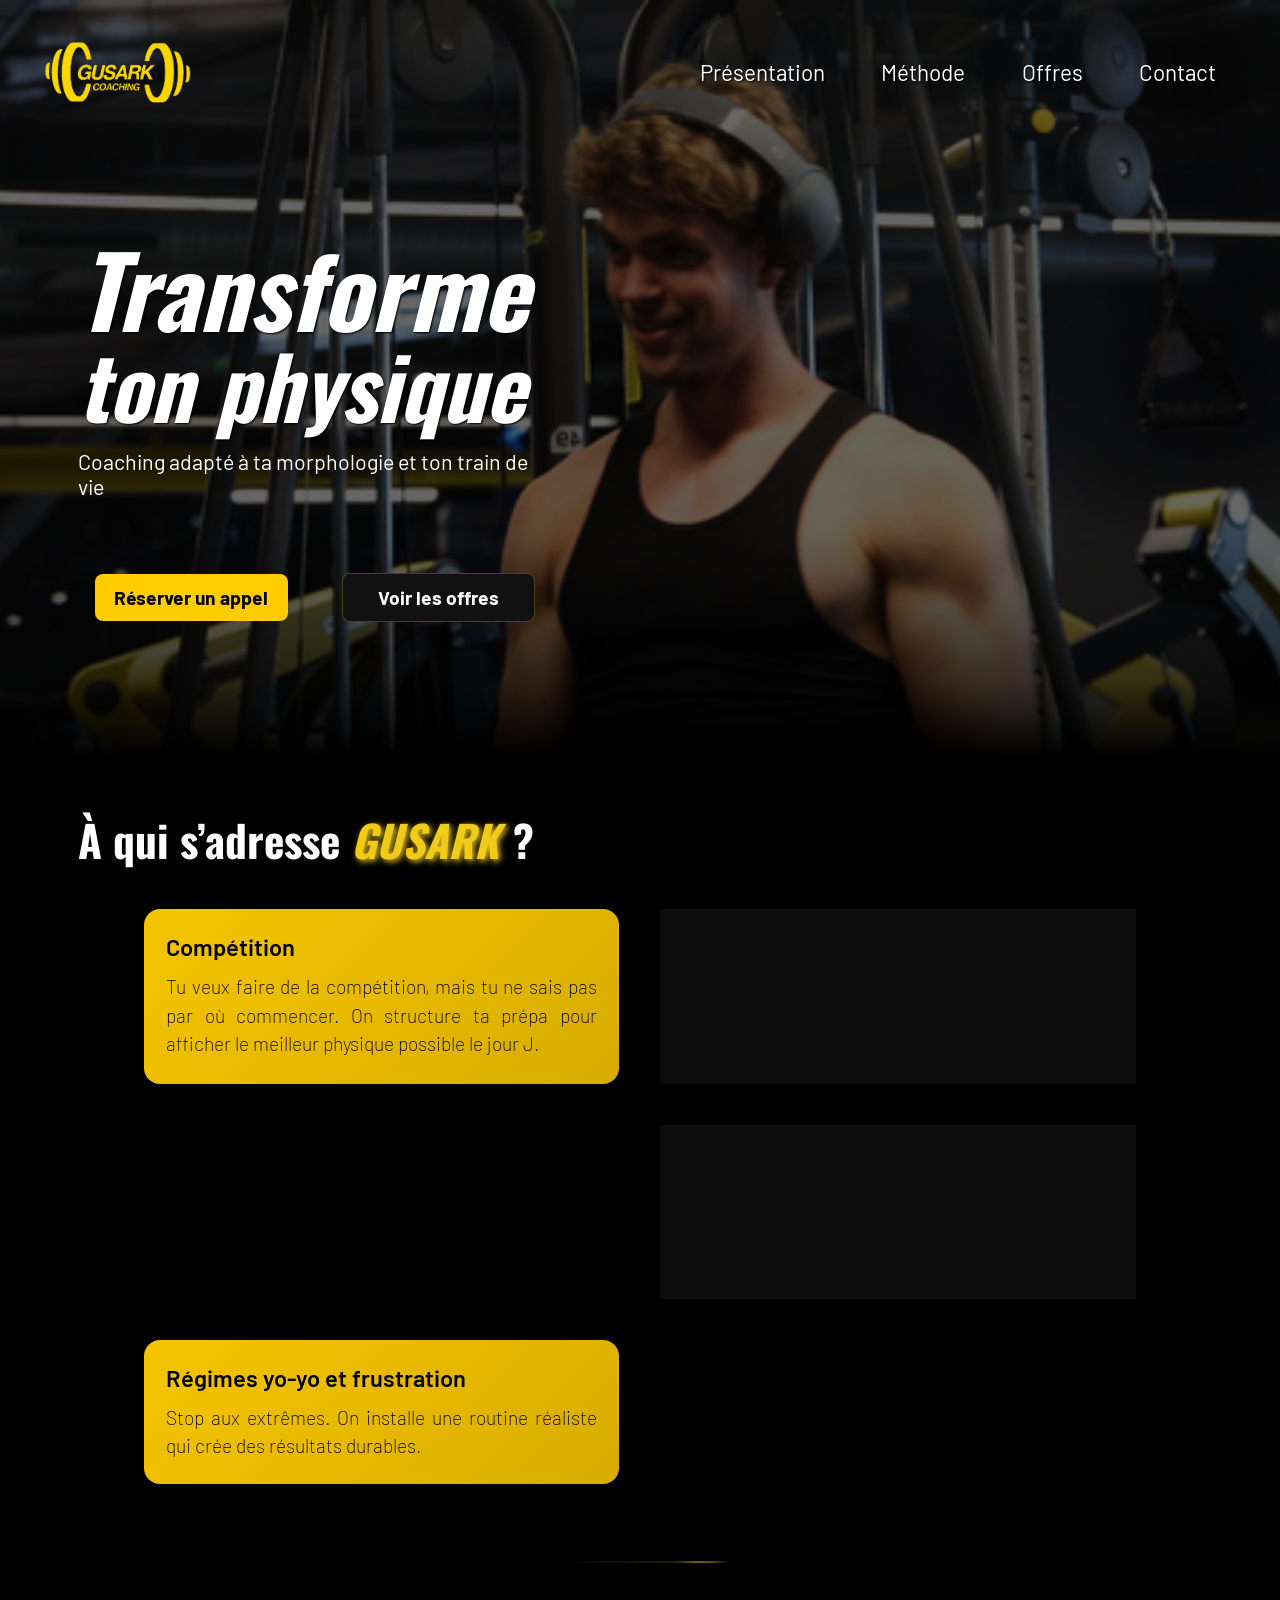
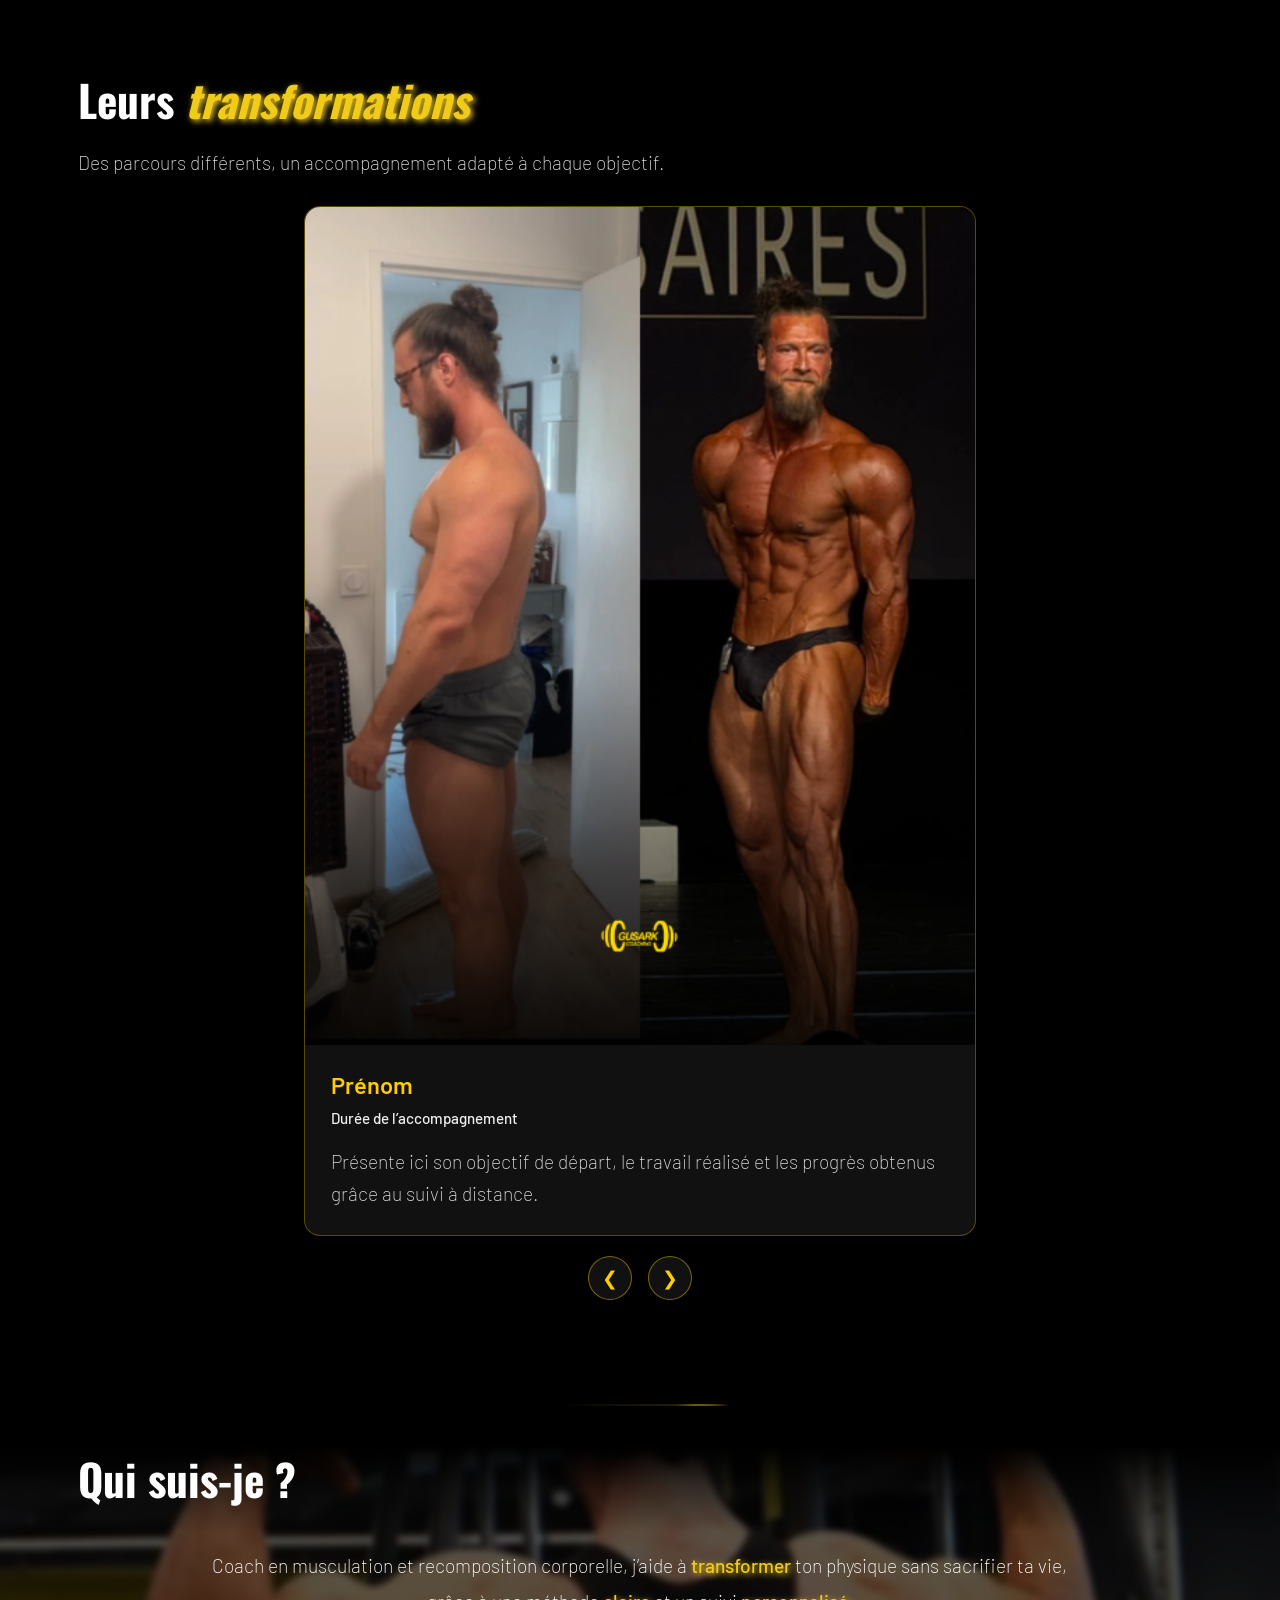
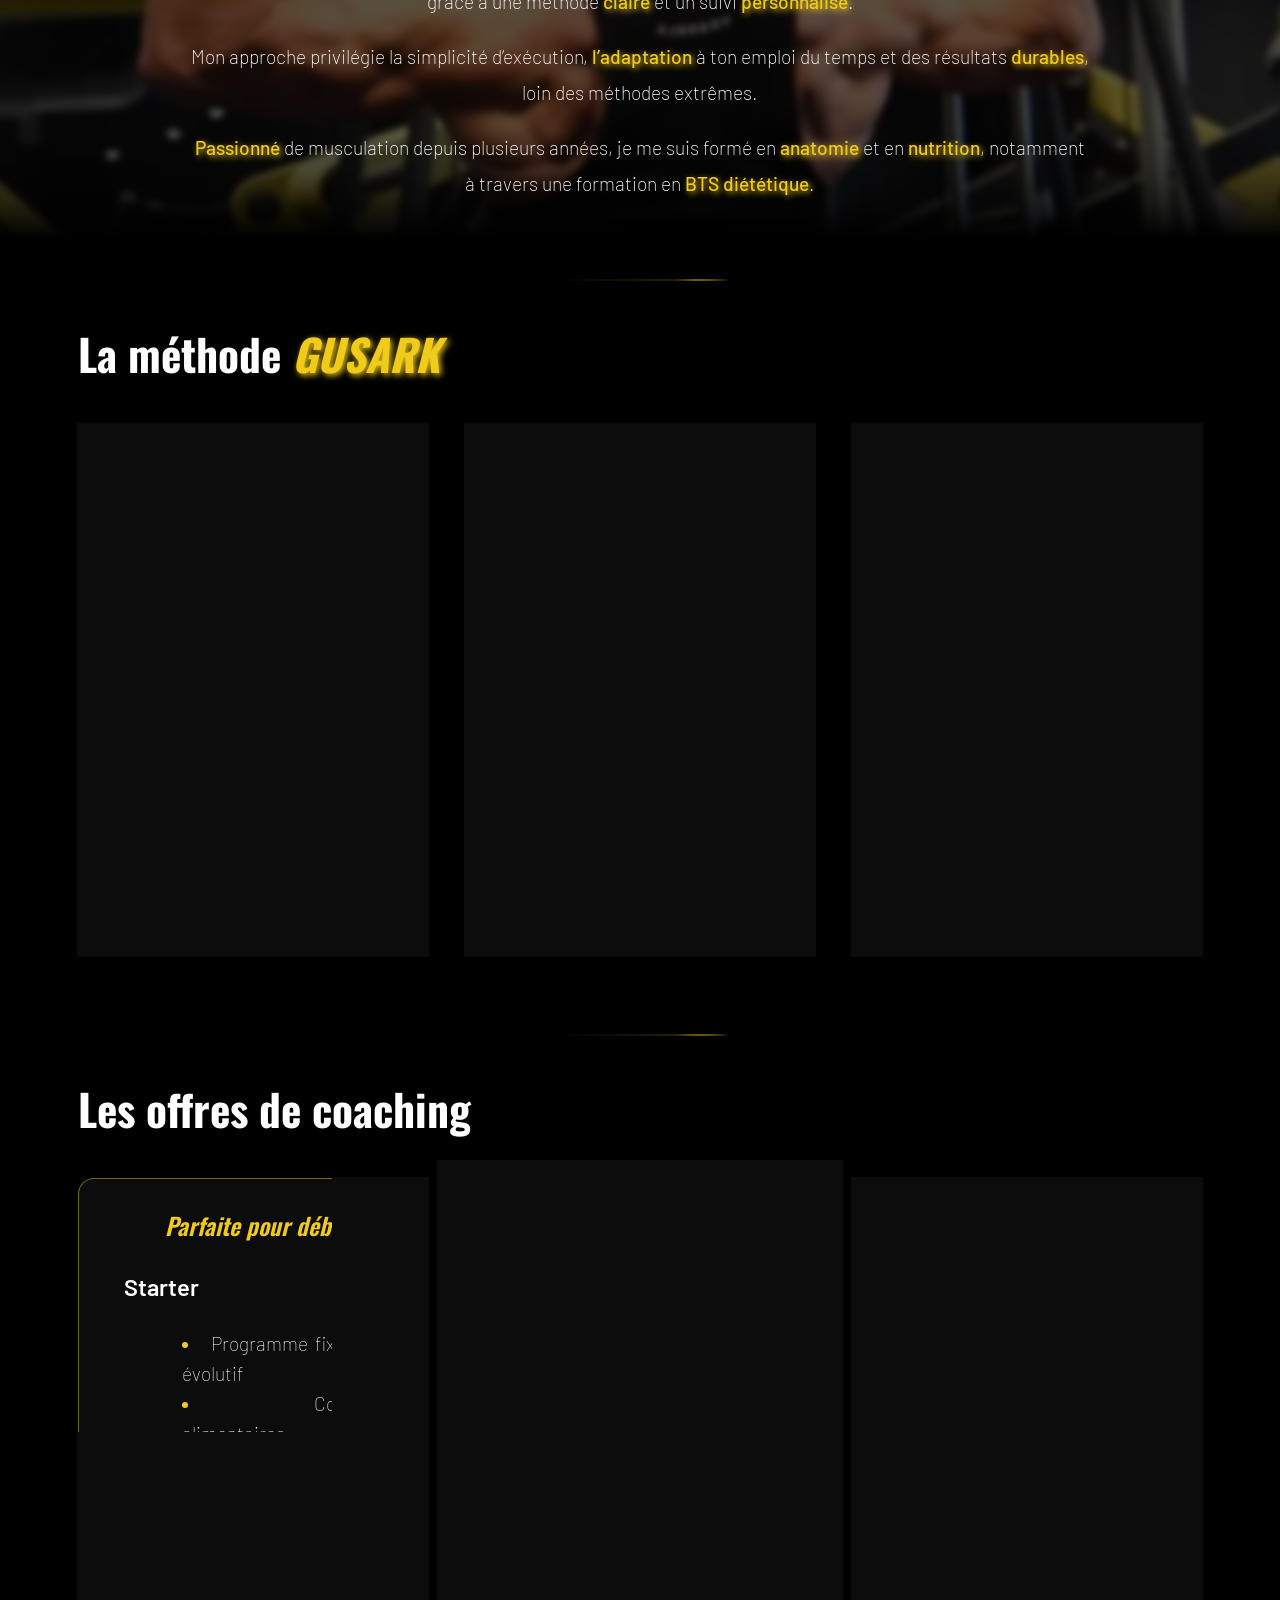
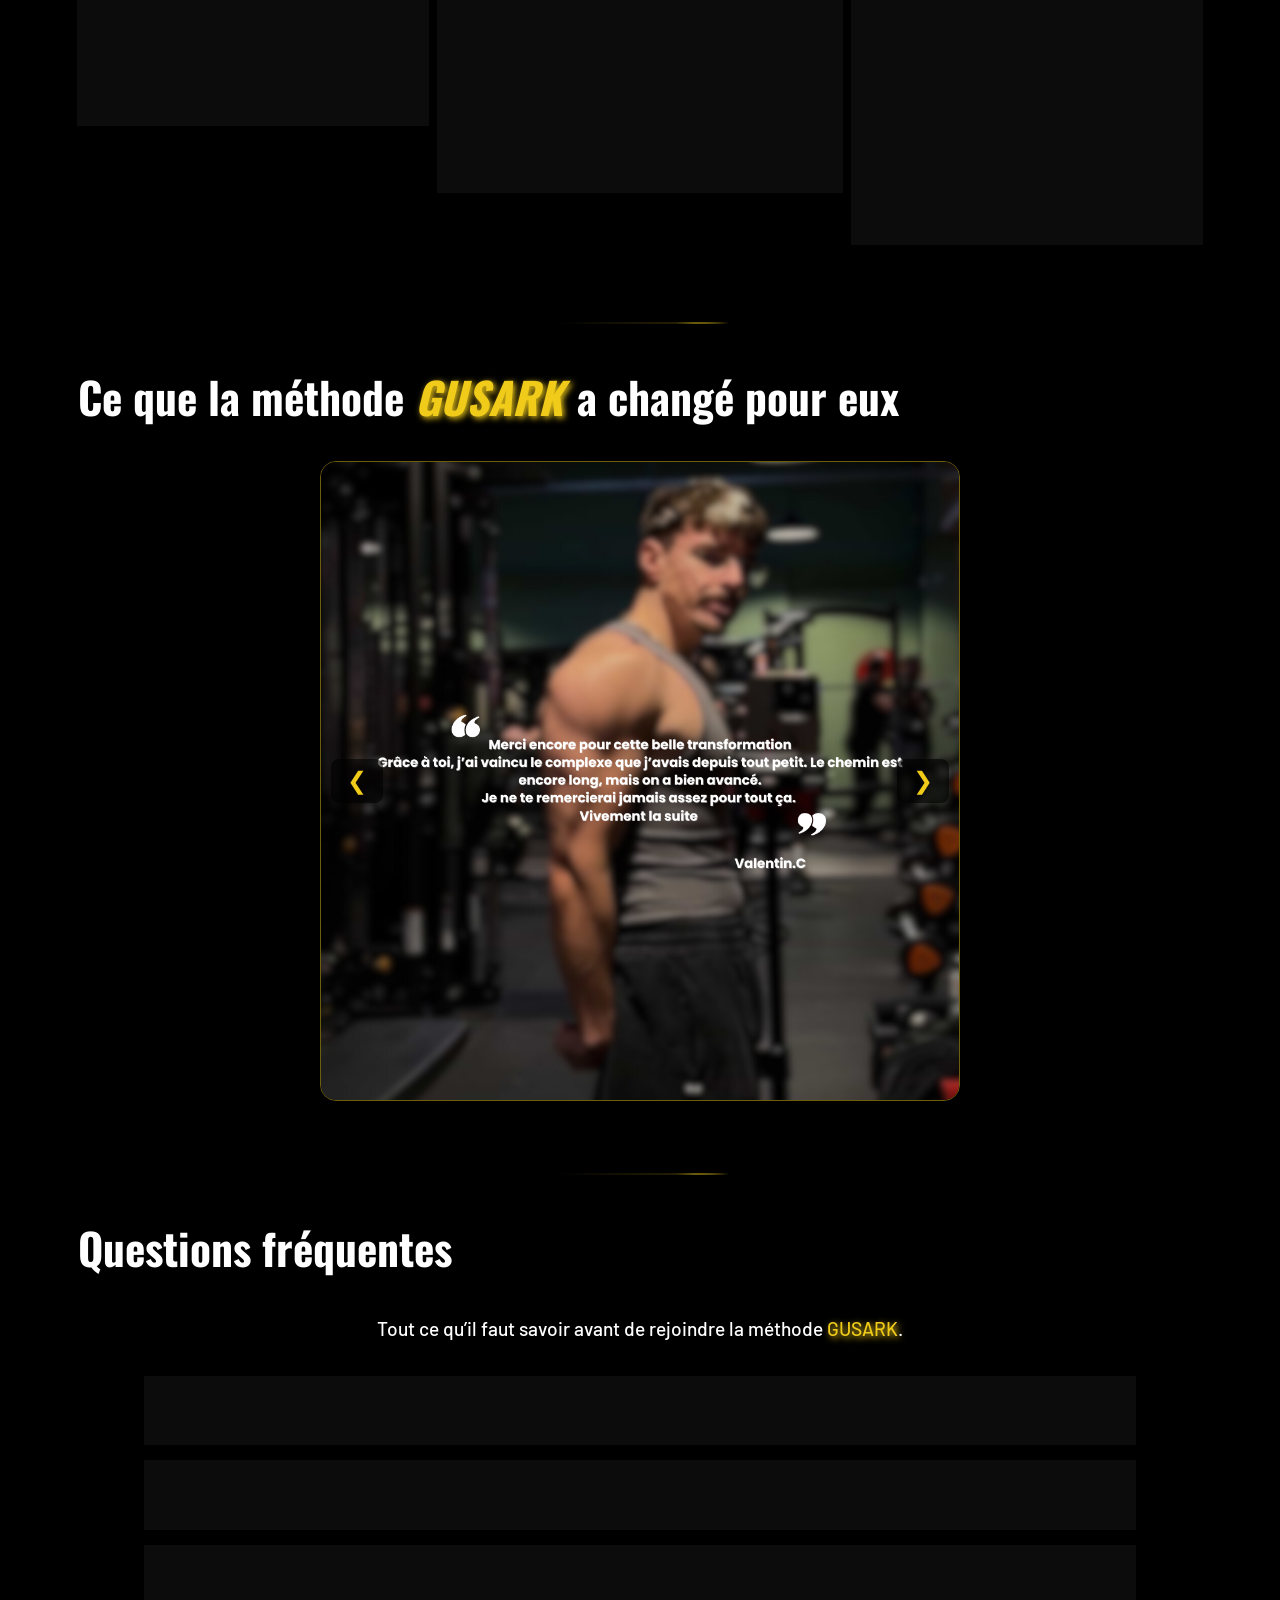
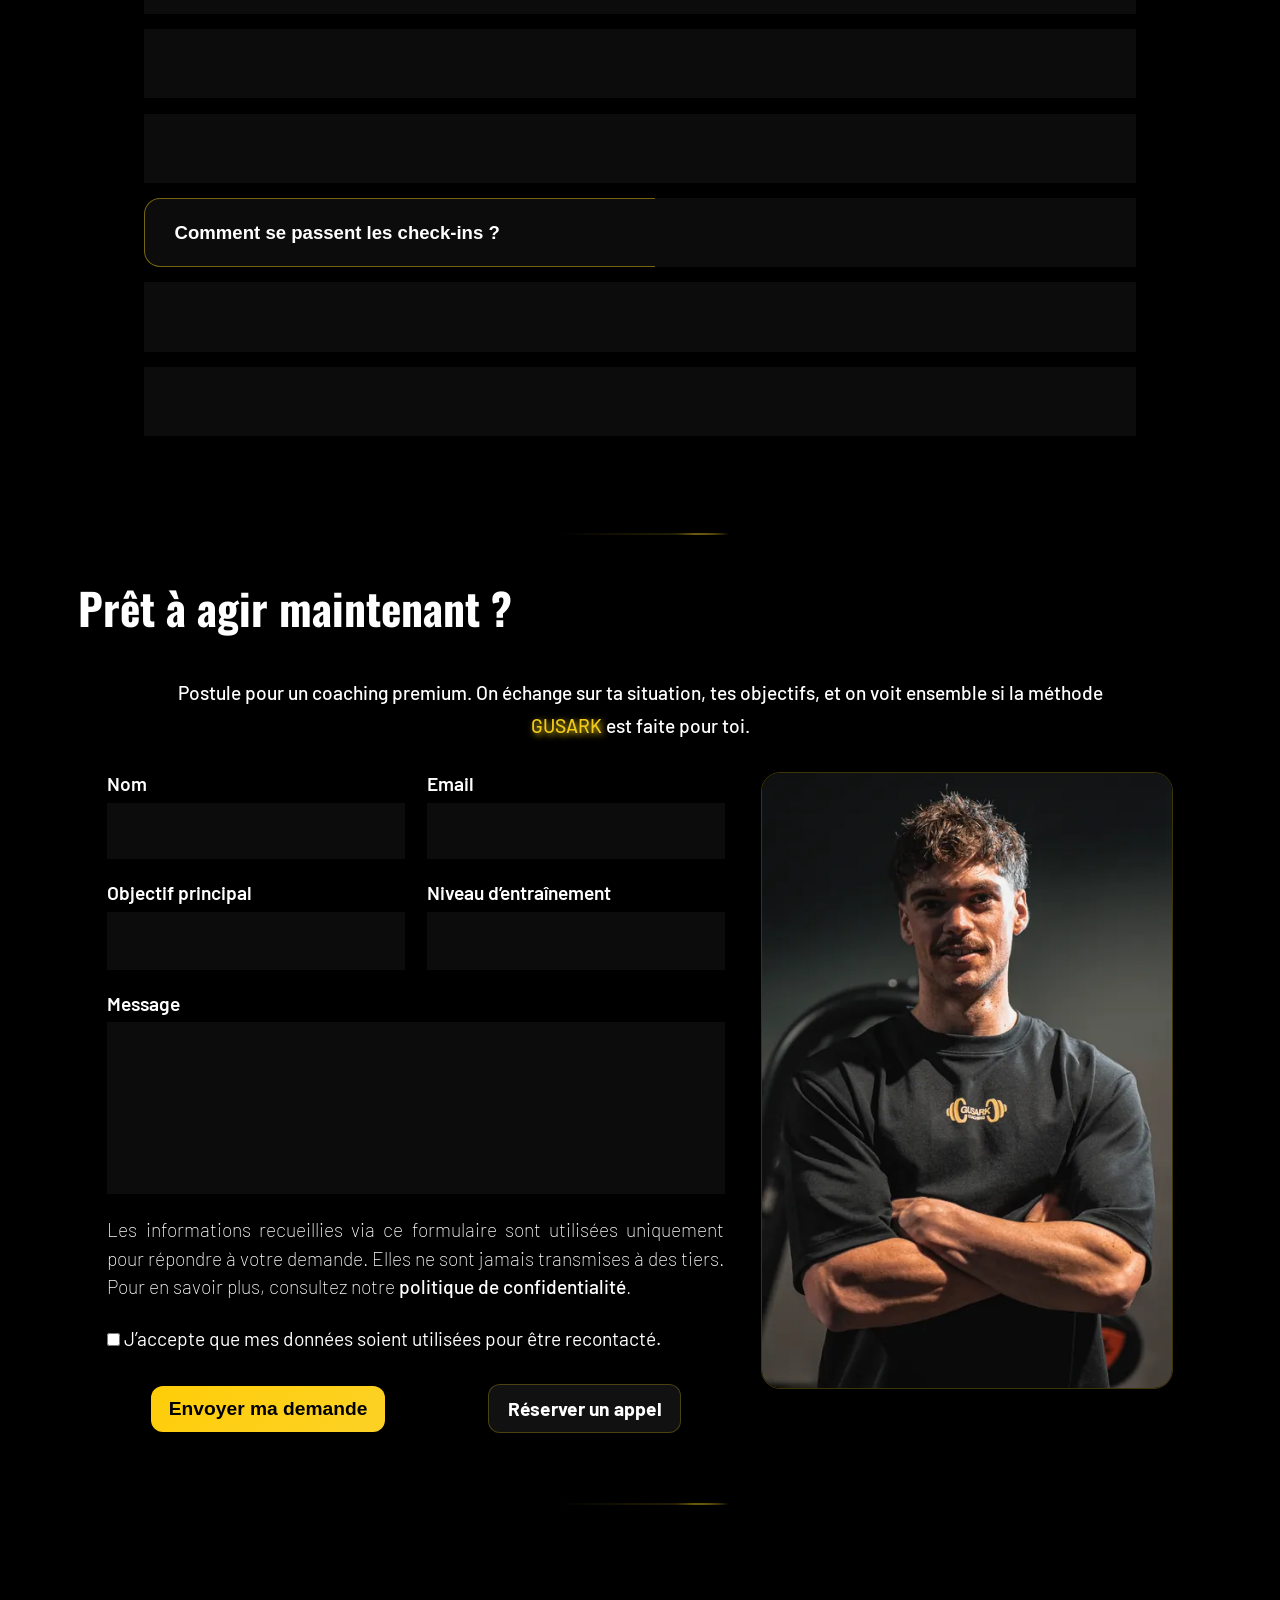
<file: index.html>
<!DOCTYPE html>
<html lang="fr">
<head>
  <meta charset="UTF-8">
  <meta name="viewport" content="width=device-width, initial-scale=1.0">
  <title>GUSARK COACHING — Coaching en ligne musculation, recomposition, perte de graisse</title>
  <meta name="description" content="Coaching premium en ligne pour transformer ton physique sans sacrifier ta vie. Audit complet, plan personnalisé, suivi hebdomadaire. Réserve ton appel découverte.">
  <meta property="og:title" content="GUSARK COACHING">
  <meta property="og:description" content="Coaching premium en musculation, recomposition corporelle et perte de graisse. Méthode claire, résultats durables.">
  <meta property="og:type" content="website">
  <meta property="og:url" content="/">
  <meta property="og:image" content="">
  <link rel="icon" type="image/png" sizes="32x32" href="./images/favicon.png">
  <link rel="preconnect" href="https://fonts.googleapis.com">
  <link rel="preconnect" href="https://fonts.gstatic.com" crossorigin>
  <link href="https://fonts.googleapis.com/css2?family=Barlow:ital,wght@0,100;0,200;0,300;0,400;0,500;0,600;0,700;0,800;0,900;1,100;1,200;1,300;1,400;1,500;1,600;1,700;1,800;1,900&family=Oswald:wght@200..700&display=swap" rel="stylesheet">
  <link rel="stylesheet" href="./styles/style.css">
  
  
</head>
<body>
  <a class="skip-link" href="#main">Aller au contenu</a>

  <div class="hero-wrapper">
    <header>
      <a class="img-header" href="index.html">
        <img src="./images/Logo_GUSARK.png" alt="logo de l'entreprise">
      </a>
      <div class="menu">
        <a class="a-menu" href="#presentation">Présentation</a>
        <a class="a-menu" href="#methode">Méthode</a>
        <a class="a-menu" href="#offres">Offres</a>
        <a class="a-menu" href="#formulaire">Contact</a>
      </div>
    </header>

    <section class="hero">
      <h1>
        <span class="line1">Transforme</span>
        <span class="line2">ton physique</span>
      </h1>
      <h4 class="h4-title">Coaching adapté à ta morphologie et ton train de vie
      </h4>

      <div class="btn-holder">
        <a class="btn appel-btn" href="https://calendly.com/gusarkcoaching-contact/30min" target="_blank" rel="noopener">Réserver un appel</a>
        <a class="btn offres-btn" href="#offres">Voir les offres</a>
      </div>
    </section>
  </div>

  <main>
    <section class="presentation">
      <h2 id="presentation">À qui s’adresse <span class="yellow">GUSARK</span> ?</h2>
      <div class="support-items-presentation">
        <div class="item-presentation item-presentation--yellow">
          <h3>Compétition</h3>
          <p>Tu veux faire de la compétition, mais tu ne sais pas par où commencer. On structure ta prépa pour afficher le meilleur physique possible le jour J.</p>
        </div>
        <div class="item-presentation item-presentation--dark">
          <h3>Gras résiduel malgré l’entraînement</h3>
          <p>Tu t’entraînes déjà, mais ce gras tenace reste. On ajuste stratégie et rythme pour relancer des progrès visibles.</p>
        </div>
        <div class="item-presentation item-presentation--yellow">
          <h3>Plateau physique</h3>
          <p>Tu stagnes depuis des mois. On clarifie tes variables et on relance une progression mesurable dans tes séances.</p>
        </div>
        <div class="item-presentation item-presentation--dark">
          <h3>Manque de structure claire</h3>
          <p>Tu fais “au feeling”. On te donne un plan simple, mesurable, qui tient dans ta vie.</p>
        </div>
        <div class="item-presentation item-presentation--yellow">
          <h3>Régimes yo-yo et frustration</h3>
          <p>Stop aux extrêmes. On installe une routine réaliste qui crée des résultats durables.</p>
        </div>
      </div>
    </section>


    <div class="section-separator"></div>



    <section class="transformations" aria-labelledby="transformations-title">
      <h2 id="transformations-title">
        Leurs <span class="yellow">transformations</span>
      </h2>

      <p class="transformations-intro">
        Des parcours différents, un accompagnement adapté à chaque objectif.
      </p>

      <div class="transformations-carousel">
        <div
          class="transformations-track"
          id="transformations-track"
          tabindex="0"
          role="region"
          aria-label="Transformations des clients"
        >
          <!-- CLIENT 1 : remplacer l’image et les textes -->
          <article class="transformation-card">
            <img
              src="images/comparatif_1 (Petit).PNG"
              alt="Comparaison avant et après l’accompagnement de Prénom"
              loading="lazy"
              decoding="async"
            >

            <div class="transformation-content">
              <h3>Prénom</h3>
              <p class="transformation-duration">Durée de l’accompagnement</p>
              <p class="transformation-description">
                Présente ici son objectif de départ, le travail réalisé
                et les progrès obtenus grâce au suivi à distance.
              </p>
            </div>
          </article>

          <!-- CLIENT 2 -->
          <article class="transformation-card">
            <img
              src="images/comparatif_2 (Petit).PNG"
              alt="Comparaison avant et après l’accompagnement de Prénom"
              loading="lazy"
              decoding="async"
            >

            <div class="transformation-content">
              <h3>Prénom</h3>
              <p class="transformation-duration">Durée de l’accompagnement</p>
              <p class="transformation-description">
                Présente ici son objectif de départ, le travail réalisé
                et les progrès obtenus grâce au suivi à distance.
              </p>
            </div>
          </article>

          <!-- CLIENT 3 -->
          <article class="transformation-card">
            <img
              src="images/comparatif_3 (Petit).PNG"
              alt="Comparaison avant et après l’accompagnement de Prénom"
              loading="lazy"
              decoding="async"
            >

            <div class="transformation-content">
              <h3>Prénom</h3>
              <p class="transformation-duration">Durée de l’accompagnement</p>
              <p class="transformation-description">
                Présente ici son objectif de départ, le travail réalisé
                et les progrès obtenus grâce au suivi à distance.
              </p>
            </div>
          </article>
        </div>

        <div class="transformations-controls">
          <button
            class="transformations-arrow transformations-prev"
            type="button"
            aria-label="Transformation précédente"
            aria-controls="transformations-track"
          >
            &#10094;
          </button>

          <button
            class="transformations-arrow transformations-next"
            type="button"
            aria-label="Transformation suivante"
            aria-controls="transformations-track"
          >
            &#10095;
          </button>
        </div>
      </div>
    </section>


    <div class="section-separator"></div>



    <section class="presentation-2">
      <h2>Qui suis-je ?</h2>
      <p>
      Coach en musculation et recomposition corporelle, j’aide à 
      <span class="yellow-text">transformer</span> ton physique sans sacrifier ta vie,
      grâce à une méthode <span class="yellow-text">claire</span> et un suivi
      <span class="yellow-text">personnalisé</span>.
      </p>
      <br>
      <p>
      Mon approche privilégie la simplicité d’exécution,
      <span class="yellow-text">l’adaptation</span> à ton emploi du temps
      et des résultats <span class="yellow-text">durables</span>,
      loin des méthodes extrêmes.
      </p>
      <br>
      <p>
      <span class="yellow-text">Passionné</span> de musculation depuis plusieurs années,
      je me suis formé en <span class="yellow-text">anatomie</span> et en
      <span class="yellow-text">nutrition</span>, notamment à travers une formation
      en <span class="yellow-text">BTS diététique</span>.
      </p>
    </section>



    <div class="section-separator"></div>


    <section class="methode">
      <h2 id="methode">La méthode <span class="yellow">GUSARK</span></h2>
      <div class="support-items-methode">
        <div class="item-methode">
          <div class="numero-methode">1</div>
          <h3>Audit complet</h3>
          <p>Physique, habitudes, objectifs, contraintes. On comprend ta réalité avant d’optimiser.</p>
          <li>Check-ins réguliers</li>
          <li>Priorité santé et long terme</li>
        </div>
        <div class="item-methode">
          <div class="numero-methode">2</div>
          <h3>Plan personnalisé</h3>
          <p>Nutrition et entraînement sur mesure. Simplicité d’exécution. Adapté à ta semaine.</p>
          <li>Adaptation continue</li>
          <li>Indicateurs suivis</li>
        </div>
        <div class="item-methode">
          <div class="numero-methode">3
          </div>
          <h3>Suivi et ajustements</h3>
          <p>Hebdomadaire, précis, orienté vers les résultats. Ajustements en fonction de tes retours.</p>
          <li>Feedbacks concrets</li>
          <li>Progrès mesurables</li>
        </div>
      </div>
    </section>


    <div class="section-separator"></div>



    <section class="offres">
      <h2 id="offres">Les offres de coaching</h2>

      <div class="support-items-offres">

        <div class="item-offres">
          <div class="preferee">Parfaite pour débuter&nbsp;!</div>
          <h3>Starter</h3>

          <li>Programme fixe non évolutif</li>
          <li>Conseils alimentaires</li>

          <h4 class="prix">60€</h4>

          <p class="offre-condition">
            Achat unique – Sans renouvellement automatique
          </p>

          <a href="rgpd.html#conditions-generales-vente" class="offre-lien">
            Conditions d'abonnement et de résiliation
          </a>

          <a href="#formulaire" class="btn appel-btn">Souscrire</a>
        </div>

        <div class="item-offres" id="preferee-yellow">
          <div class="preferee">La préférée des sportifs&nbsp;!</div>
          <h3>Standard</h3>

          <li>Programme évolutif</li>
          <li>Vidéos de correction</li>
          <li>Bilans bimensuels</li>
          <li>Disponibilité WhatsApp 7 j/7</li>

          <h4 class="prix">100€/mois</h4>

          <p class="offre-condition">
            Abonnement mensuel renouvelable automatiquement
          </p>

          <a href="rgpd.html#conditions-generales-vente" class="offre-lien">
            Conditions d'abonnement et de résiliation
          </a>

          <a href="#formulaire" class="btn offres-btn">Souscrire</a>
        </div>

        <div class="item-offres">
          <div class="preferee">La plus complète&nbsp;!</div>
          <h3>Premium</h3>

          <li>Programme évolutif</li>
          <li>Vidéos de correction</li>
          <li>Plan alimentaire évolutif</li>
          <li>Bilans hebdomadaires</li>
          <li>Disponibilité WhatsApp 7 j/7</li>

          <h4 class="prix">150€/mois</h4>

          <p class="offre-condition">
            Engagement minimum de 3 mois puis renouvellement mensuel
          </p>

          <a href="rgpd.html#conditions-generales-vente" class="offre-lien">
            Conditions d'abonnement et de résiliation
          </a>

          <a href="#formulaire" class="btn appel-btn">Souscrire</a>
        </div>

      </div>
    </section>



    <div class="section-separator"></div>

    <section class="temoignages">
      <h2>Ce que la méthode <span class="yellow">GUSARK</span> a changé pour eux</h2>
      <div class="slider">
        <div class="slides">
          <img src="./images/témoignage-1.PNG" class="slide active" alt="témoignage-1">
          <img src="./images/témoignage-2.PNG" class="slide" alt="témoignage-2">
          <img src="./images/témoignage-3.PNG" class="slide" alt="témoignage-3">
          <img src="./images/témoignage-4.JPG" class="slide" alt="témoignage-4">
          <img src="./images/témoignage-5.jpeg" class="slide" alt="témoignage-5">
          <img src="./images/témoignage-6.png" class="slide" alt="témoignage-6">
        </div>

        <button class="prev">&#10094;</button>
        <button class="next">&#10095;</button>
      </div>
    </section>

    <div class="section-separator"></div>


    <section class="faq">
      <h2 id="faq">Questions fréquentes</h2>
      <p class="faq-intro">
        Tout ce qu’il faut savoir avant de rejoindre la méthode <span class="yellow-text">GUSARK</span>.
      </p>

      <div class="faq-list">

        <article class="faq-item">
          <button class="faq-question" type="button" aria-expanded="false">
            <span>Est-ce adapté aux débutants ?</span>
            <span class="faq-icon">+</span>
          </button>
          <div class="faq-answer">
            <p>
              Oui. La méthode est adaptée à ton niveau actuel, avec une progression claire, que tu débutes totalement ou que tu aies déjà de l’expérience.
            </p>
          </div>
        </article>

        <article class="faq-item">
          <button class="faq-question" type="button" aria-expanded="false">
            <span>Combien de temps avant les premiers résultats ?</span>
            <span class="faq-icon">+</span>
          </button>
          <div class="faq-answer">
            <p>
              Les premiers changements peuvent souvent apparaître en 4 à 6 semaines. Les résultats solides, eux, se construisent avec de la régularité et un cadre adapté.
            </p>
          </div>
        </article>

        <article class="faq-item">
          <button class="faq-question" type="button" aria-expanded="false">
            <span>Le coaching comprend-il la nutrition et l’entraînement ?</span>
            <span class="faq-icon">+</span>
          </button>
          <div class="faq-answer">
            <p>
              Oui. Le suivi repose sur un programme d’entraînement et un accompagnement nutritionnel, ajustés en fonction de tes retours et de ton objectif.
            </p>
          </div>
        </article>

        <article class="faq-item">
          <button class="faq-question" type="button" aria-expanded="false">
            <span>Faut-il du matériel particulier ?</span>
            <span class="faq-icon">+</span>
          </button>
          <div class="faq-answer">
            <p>
              Non. Le plan s’adapte à ton contexte : salle, home gym, matériel limité ou travail au poids du corps.
            </p>
          </div>
        </article>

        <article class="faq-item">
          <button class="faq-question" type="button" aria-expanded="false">
            <span>Dois-je suivre une diète stricte ?</span>
            <span class="faq-icon">+</span>
          </button>
          <div class="faq-answer">
            <p>
              Non. L’objectif est de construire quelque chose de durable et applicable dans la vraie vie, pas de te bloquer dans une méthode extrême ou frustrante.
            </p>
          </div>
        </article>

        <article class="faq-item">
          <button class="faq-question" type="button" aria-expanded="false">
            <span>Comment se passent les check-ins ?</span>
            <span class="faq-icon">+</span>
          </button>
          <div class="faq-answer">
            <p>
              Ils se font de façon régulière, avec suivi des indicateurs, retour sur les sensations, et ajustements si nécessaire pour garder une progression claire.
            </p>
          </div>
        </article>

        <article class="faq-item">
          <button class="faq-question" type="button" aria-expanded="false">
            <span>Y a-t-il un nombre de places limité ?</span>
            <span class="faq-icon">+</span>
          </button>
          <div class="faq-answer">
            <p>
              Oui. Le nombre de places reste volontairement limité pour garantir un accompagnement sérieux, précis et personnalisé.
            </p>
          </div>
        </article>

        <article class="faq-item">
          <button class="faq-question" type="button" aria-expanded="false">
            <span>Puis-je arrêter à tout moment ?</span>
            <span class="faq-icon">+</span>
          </button>
          <div class="faq-answer">
            <p>
              Une durée minimale est recommandée pour obtenir des résultats tangibles. L’idée n’est pas d’aller vite, mais d’obtenir une vraie transformation durable.
            </p>
          </div>
        </article>

      </div>
    </section>



    <div class="section-separator"></div>


    <section class="contact-form">
      <h2 id="formulaire">Prêt à agir maintenant ?</h2>
      <p class="contact-intro">
        Postule pour un coaching premium. On échange sur ta situation, tes objectifs,
        et on voit ensemble si la méthode <span class="yellow-text">GUSARK</span> est faite pour toi.
      </p>

      <div class="contact-card">
        <div class="contact-flex">

          <!-- FORMULAIRE -->
          <form class="form-grid" action="https://formsubmit.co/gusarkcoaching.contact@gmail.com" method="POST">

            <!-- 🔒 Paramètres FormSubmit -->
            <input type="hidden" name="_subject" value="Nouvelle demande coaching GUSARK">
            <input type="hidden" name="_captcha" value="false">

            <!-- 🍯 Anti-spam -->
            <input type="text" name="_honey" style="display:none">

            <!-- Champs -->
            <div class="form-group">
              <label for="nom">Nom</label>
              <input type="text" id="nom" name="nom" required>
            </div>

            <div class="form-group">
              <label for="email">Email</label>
              <input type="email" id="email" name="email" required>
            </div>

            <div class="form-group">
              <label for="objectif">Objectif principal</label>
              <select id="objectif" name="objectif" required>
                <option value="">Sélectionner</option>
                <option value="seche">Sèche</option>
                <option value="recomposition">Recomposition</option>
                <option value="prise-masse">Prise de masse</option>
                <option value="autre">Autre</option>
              </select>
            </div>

            <div class="form-group">
              <label for="niveau">Niveau d’entraînement</label>
              <select id="niveau" name="niveau" required>
                <option value="">Sélectionner</option>
                <option value="debutant">Débutant</option>
                <option value="intermediaire">Intermédiaire</option>
                <option value="avance">Avancé</option>
              </select>
            </div>

            <div class="form-group full-width">
              <label for="message">Message</label>
              <textarea
                id="message"
                name="message"
                rows="6"
                placeholder="Explique brièvement ta situation, ton objectif, et ce que tu attends du coaching."
              ></textarea>
            </div>

            <!-- 🔽 AJOUT RGPD -->
            <div class="form-rgpd full-width">
              <p>
                Les informations recueillies via ce formulaire sont utilisées uniquement pour
                répondre à votre demande. Elles ne sont jamais transmises à des tiers.
                <br>
                Pour en savoir plus, consultez notre
                <a href="rgpd.html" target="_blank">politique de confidentialité</a>.
              </p>
            </div>
            <div class="form-consent full-width">
              <label>
                <input type="checkbox" required>
                J’accepte que mes données soient utilisées pour être recontacté.
              </label>
            </div>

            <div class="form-actions full-width">
              <button type="submit" class="btn appel-btn">Envoyer ma demande</button>
              <a href="https://calendly.com/gusarkcoaching-contact/30min" class="btn secondary-btn" target="_blank" rel="noopener">
                Réserver un appel
              </a>
            </div>

          </form>

          <!-- IMAGE -->
          <div class="contact-image">
            <img src="images/coach.webp" alt="Coaching personnalisé">
          </div>

        </div>
      </div>
    </section>


  </main>

  <div class="section-separator"></div>


  <footer class="site-footer">
    <div class="footer-inner">

      <div class="footer-brand">
        <a class="a-footer" href="index.html">© <span class="yellow-text">GUSARK COACHING</span></a>
      </div>

      <nav class="footer-links" aria-label="Liens de pied de page">
        <a href="#">Portail client</a>
        <a href="rgpd.html" target="_blank">Mentions légales</a>
      </nav>

      <div class="footer-contact">
        <a href="https://calendly.com/gusarkcoaching-contact/30min" target="_blank" rel="noopener">Réserver un appel</a>
        <a href="https://www.instagram.com/gusark_/" target="_blank" rel="noopener" class="instagram-link">Instagram</a>
      </div>

    </div>
  </footer>
<script src="./js/script.js"></script>
</body>
</html
</file>
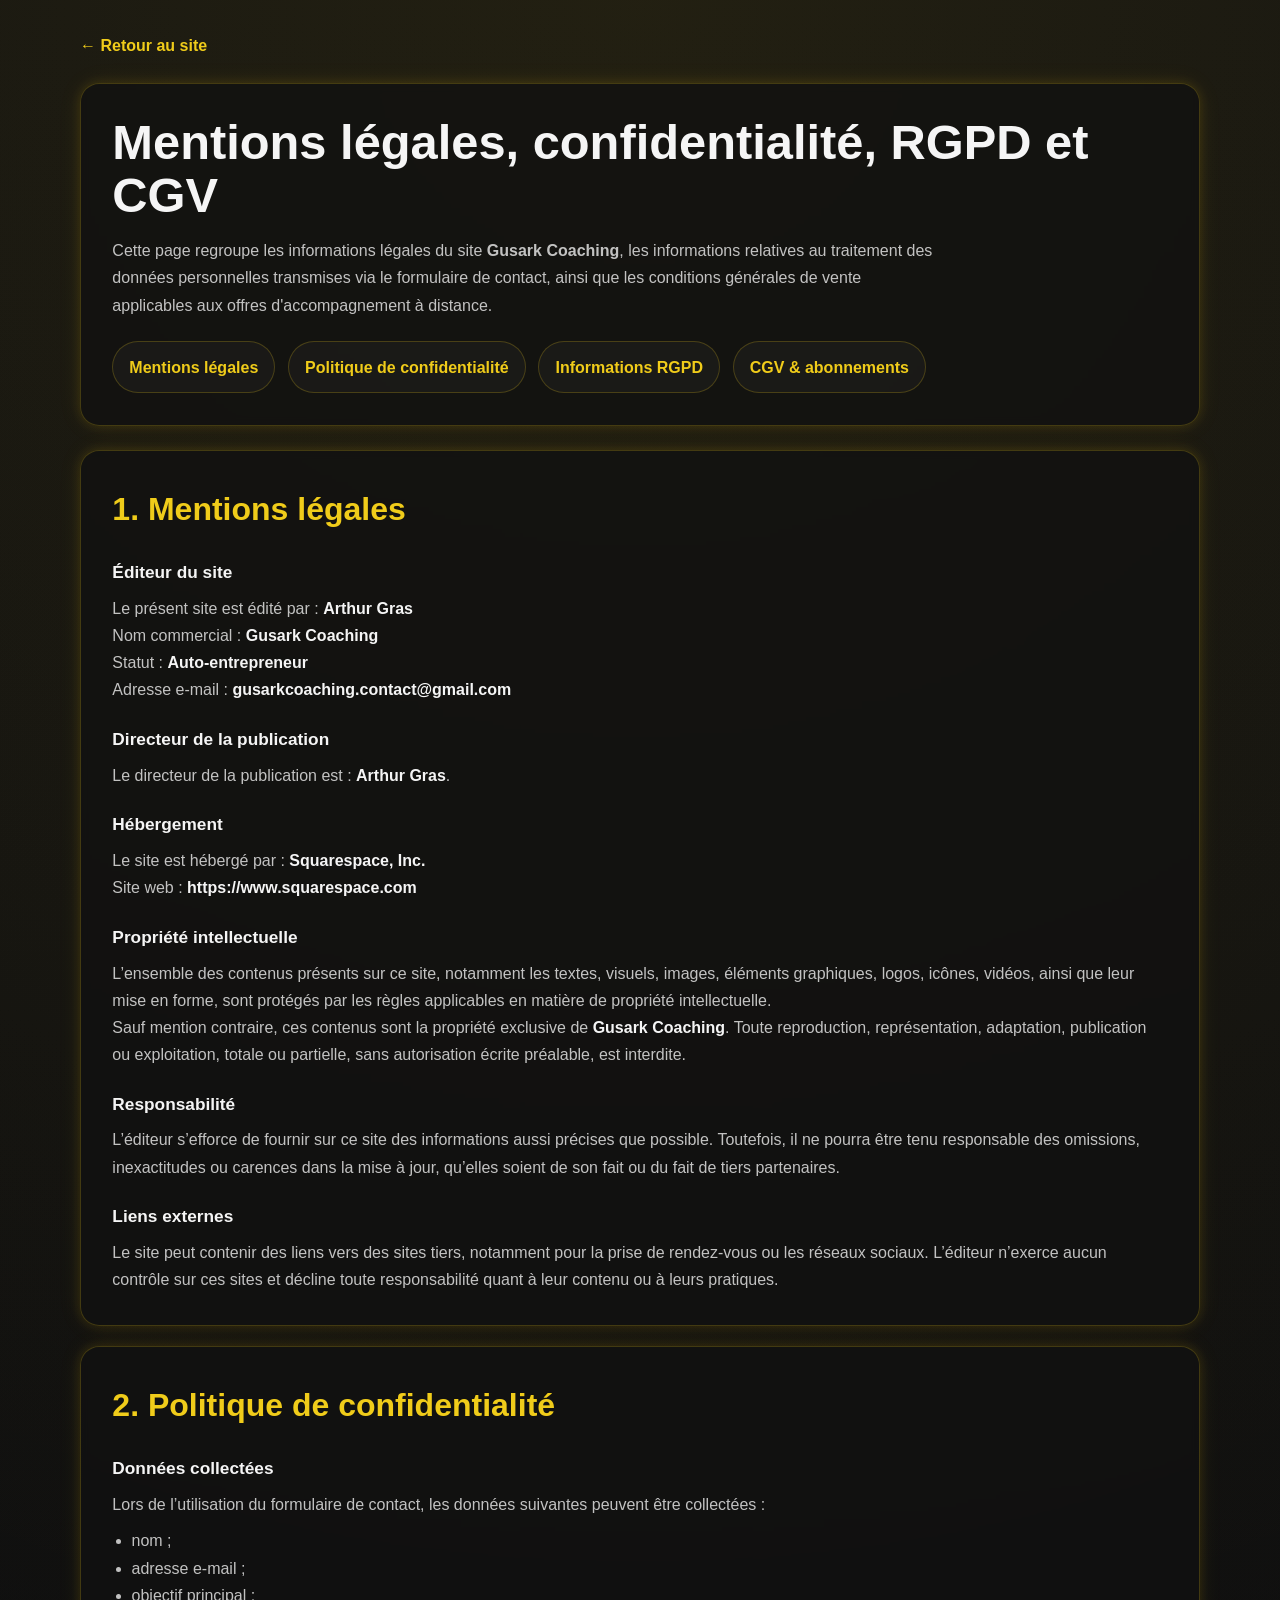
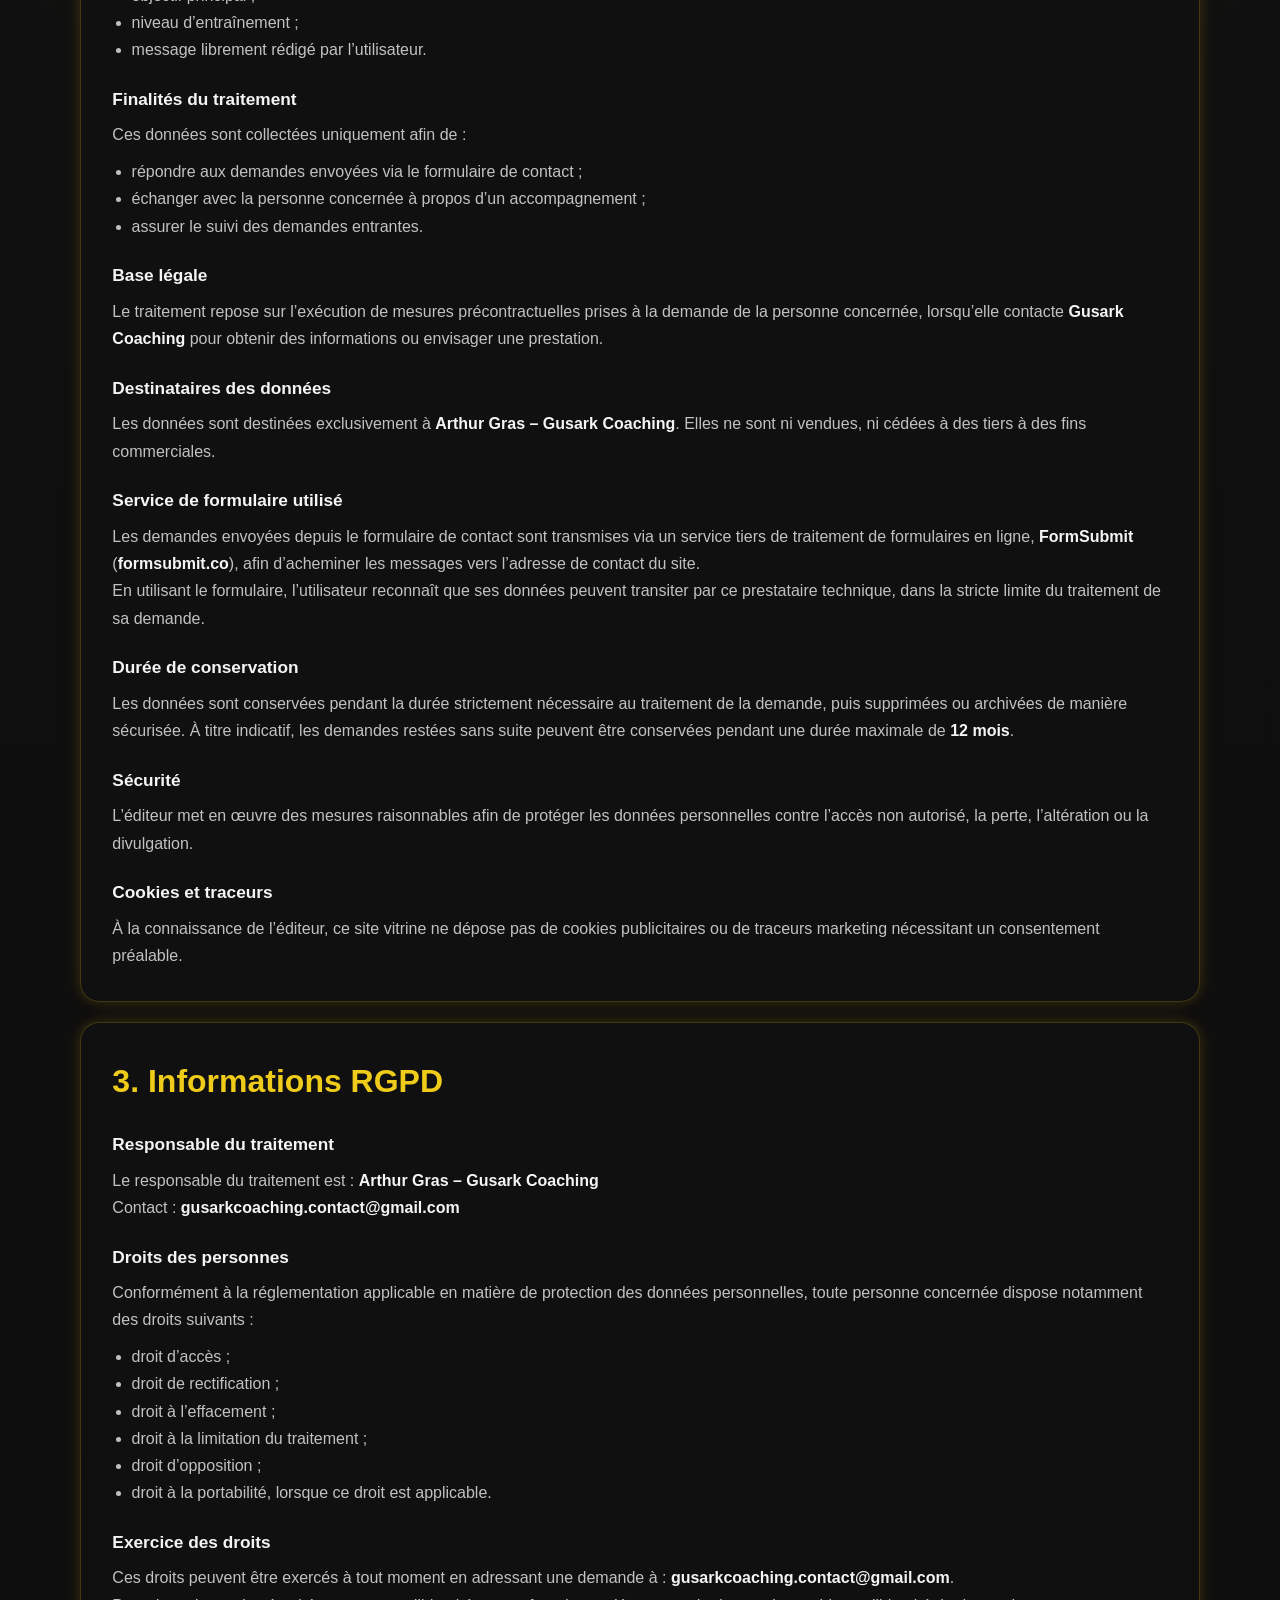
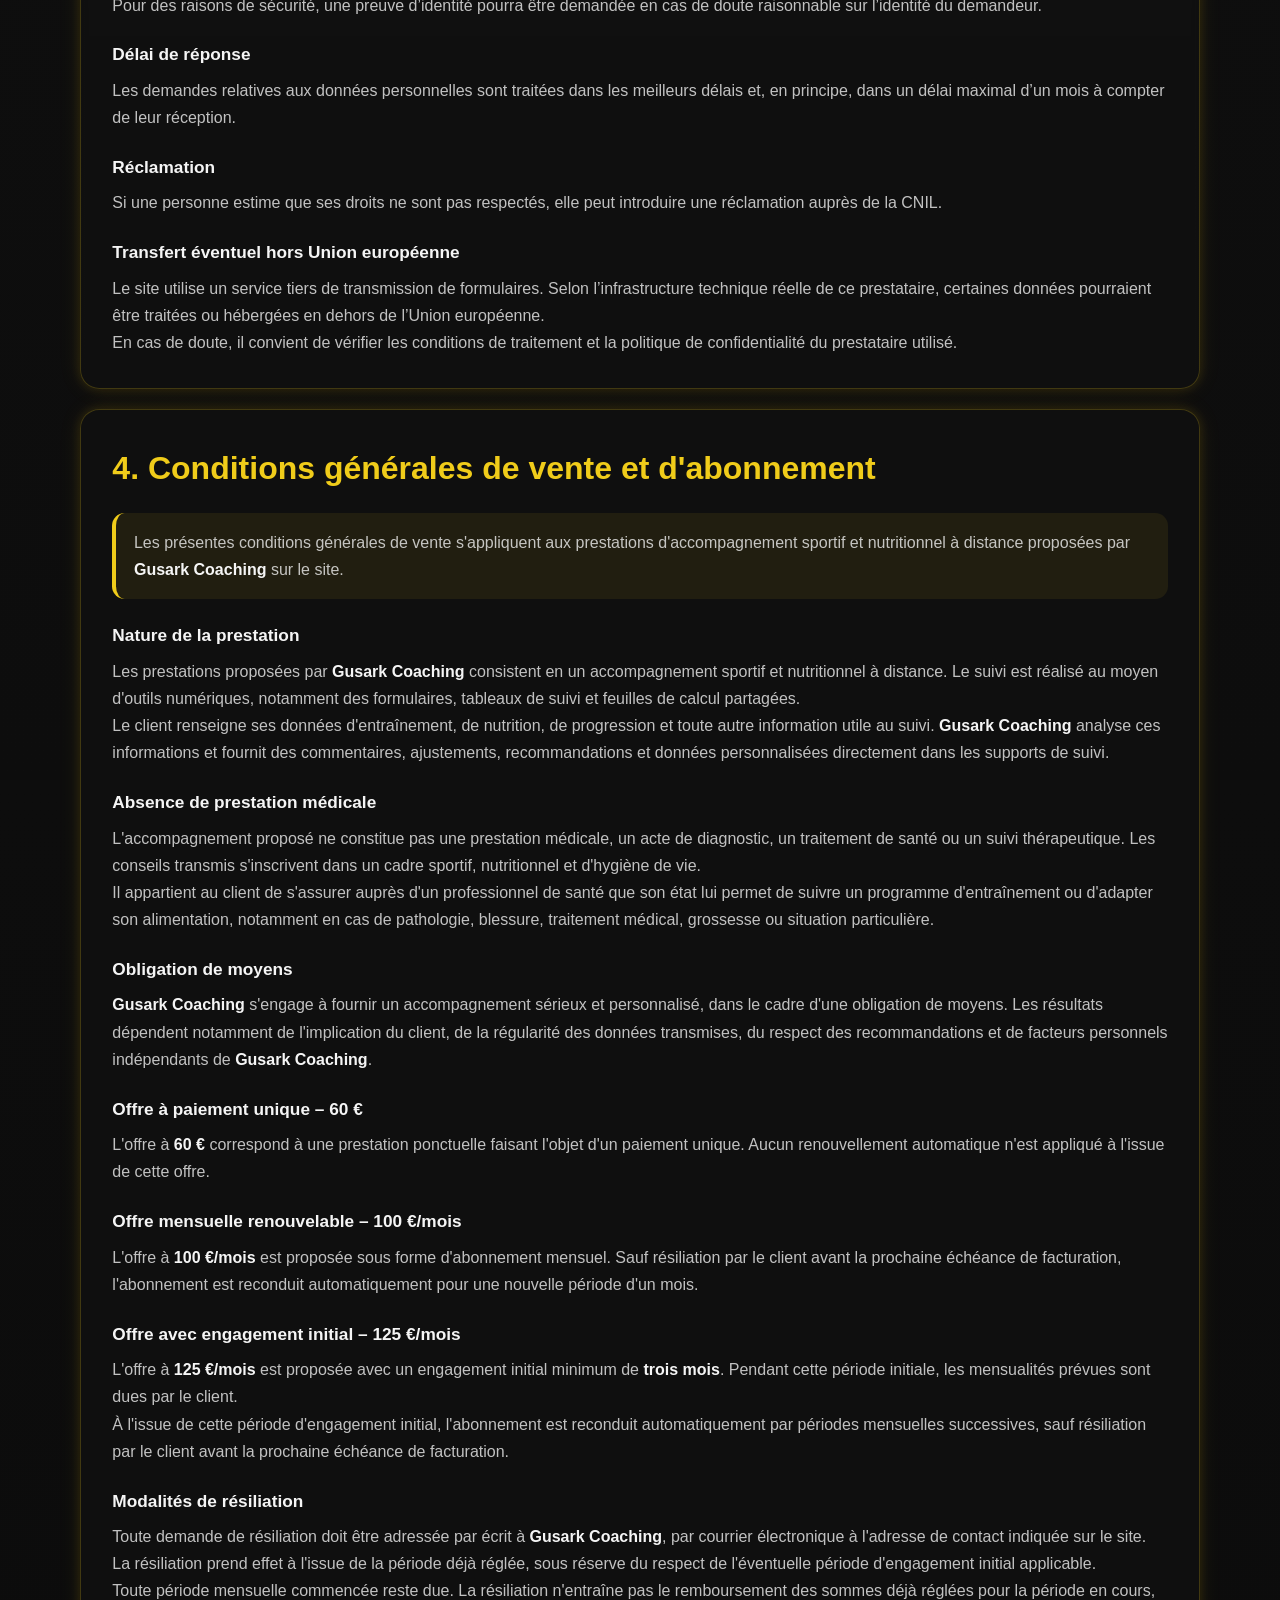
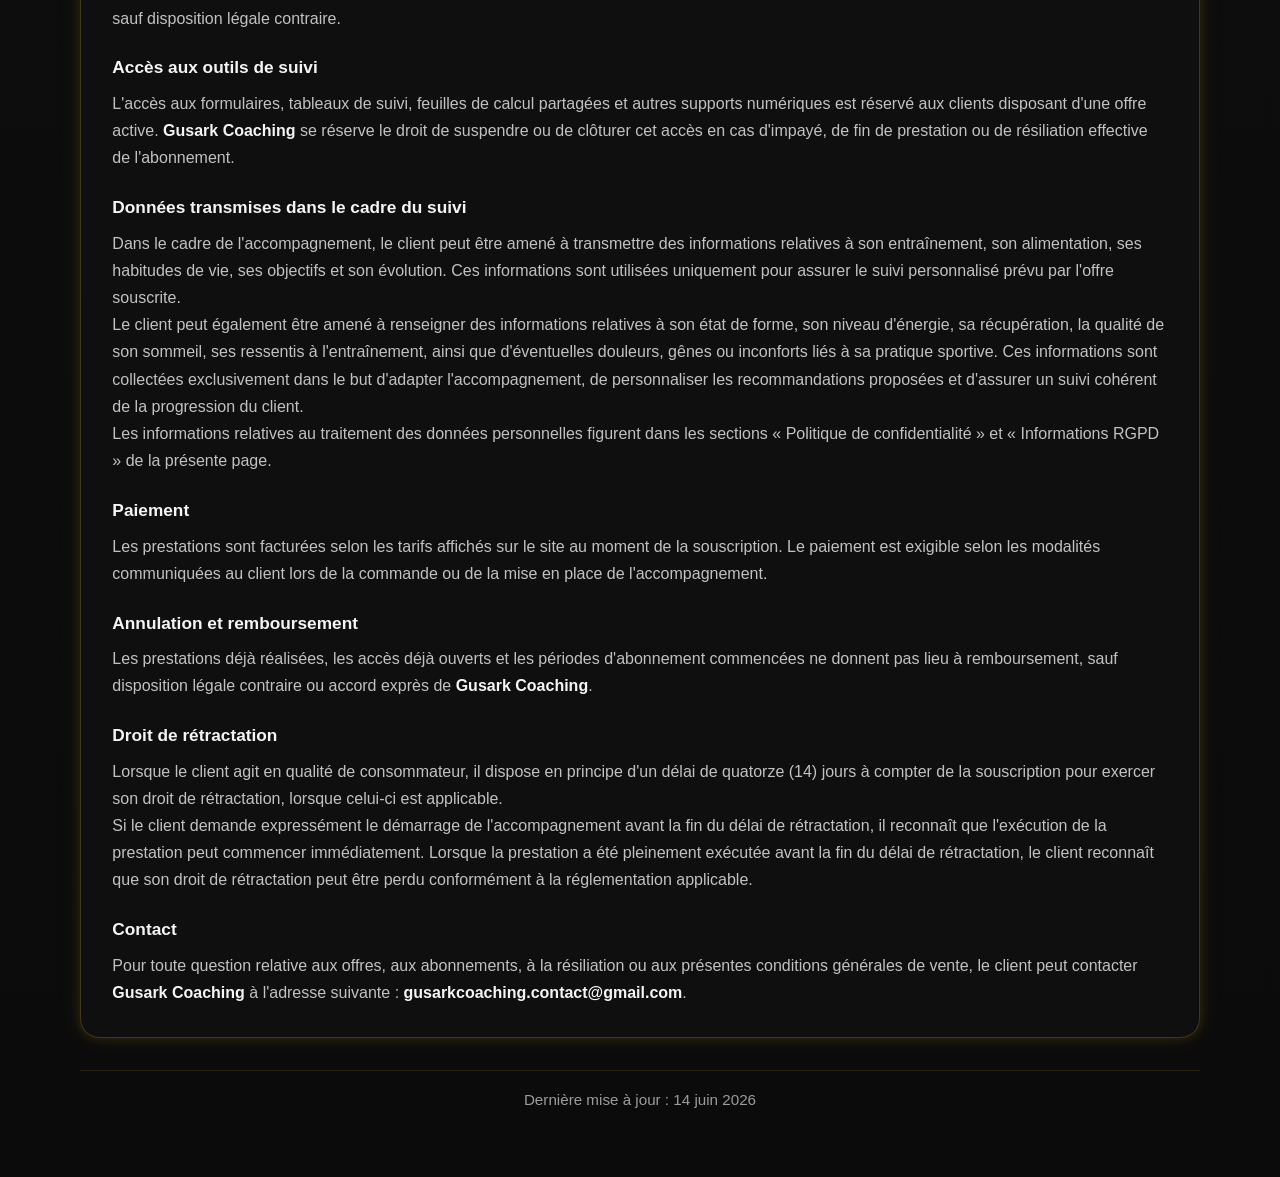
<file: rgpd.html>
<!DOCTYPE html>
<html lang="fr">
<head>
  <meta charset="UTF-8" />
  <meta name="viewport" content="width=device-width, initial-scale=1.0" />
  <link rel="icon" type="image/png" sizes="32x32" href="./images/favicon.png">
  <title>Mentions légales • Confidentialité • RGPD • CGV | Gusark Coaching</title>
  <meta
    name="description"
    content="Mentions légales, politique de confidentialité, informations RGPD et conditions générales de vente du site Gusark Coaching."
  />

  <style>
    :root {
      --color-primary: #111111;
      --color-secondary: #f0cc1a;
      --color-text: #f5f5f5;
      --color-muted: rgba(245, 245, 245, 0.78);
      --color-border: rgba(240, 204, 26, 0.22);
      --color-card: rgba(17, 17, 17, 0.78);
      --color-card-strong: rgba(17, 17, 17, 0.9);
      --color-highlight: rgba(240, 204, 26, 0.08);
      --shadow-soft:
        0 0 12px rgba(255, 204, 0, 0.12),
        0 0 24px rgba(255, 204, 0, 0.08);
      --radius: 1.2rem;
      --max-width: 70rem;
      --linear-yellow: linear-gradient(135deg, #ffdd55 0%, #f0cc1a 100%);
    }

    * {
      box-sizing: border-box;
      margin: 0;
      padding: 0;
    }

    html {
      scroll-behavior: smooth;
    }

    body {
      min-height: 100vh;
      font-family: Arial, Helvetica, sans-serif;
      color: var(--color-text);
      background:
        radial-gradient(circle at top, rgba(240, 204, 26, 0.08), transparent 30%),
        linear-gradient(180deg, #111111 0%, #0b0b0b 100%);
      line-height: 1.7;
    }

    a {
      color: var(--color-secondary);
      text-decoration: none;
      transition: color 0.2s ease, opacity 0.2s ease;
    }

    a:hover,
    a:focus {
      opacity: 0.85;
      text-decoration: underline;
    }

    .legal-page {
      width: min(calc(100% - 2rem), var(--max-width));
      margin: 0 auto;
      padding: 2rem 0 4rem;
    }

    .back-link {
      display: inline-flex;
      align-items: center;
      gap: 0.4rem;
      margin-bottom: 1.5rem;
      font-weight: 700;
    }

    .legal-hero {
      background: var(--color-card);
      border: 1px solid var(--color-border);
      border-radius: var(--radius);
      backdrop-filter: blur(4px);
      box-shadow: var(--shadow-soft);
      padding: clamp(1.4rem, 1rem + 1.2vw, 2.4rem);
      margin-bottom: 1.5rem;
    }

    .legal-hero h1 {
      font-size: clamp(2rem, 1.45rem + 2vw, 3.2rem);
      line-height: 1.1;
      margin-bottom: 0.9rem;
    }

    .legal-hero p {
      color: var(--color-muted);
      max-width: 52rem;
    }

    .legal-nav {
      display: flex;
      flex-wrap: wrap;
      gap: 0.8rem;
      margin-top: 1.4rem;
    }

    .legal-nav a {
      display: inline-flex;
      align-items: center;
      justify-content: center;
      padding: 0.72rem 1rem;
      border: 1px solid var(--color-border);
      border-radius: 999px;
      background: rgba(255, 255, 255, 0.03);
      text-decoration: none;
      font-weight: 600;
    }

    .legal-nav a:hover,
    .legal-nav a:focus {
      text-decoration: none;
      transform: translateY(-1px);
      box-shadow: var(--shadow-soft);
    }

    .legal-section {
      background: var(--color-card);
      border: 1px solid var(--color-border);
      border-radius: var(--radius);
      backdrop-filter: blur(4px);
      box-shadow: var(--shadow-soft);
      padding: clamp(1.4rem, 1rem + 1.2vw, 2rem);
      margin-top: 1.25rem;
    }

    .legal-section h2 {
      color: var(--color-secondary);
      font-size: clamp(1.5rem, 1.2rem + 1vw, 2rem);
      margin-bottom: 1rem;
    }

    .legal-section h3 {
      font-size: 1.08rem;
      margin-top: 1.35rem;
      margin-bottom: 0.45rem;
    }

    .legal-section p,
    .legal-section li {
      color: var(--color-muted);
    }

    .legal-section ul {
      margin: 0.6rem 0 0 1.2rem;
    }

    .legal-section strong {
      color: var(--color-text);
    }

    .legal-note {
      margin-top: 1.1rem;
      padding: 1rem 1.1rem;
      border-left: 4px solid var(--color-secondary);
      border-radius: 0.8rem;
      background: var(--color-highlight);
      color: var(--color-text);
    }

    .mini-mention {
      margin-top: 1rem;
      padding: 0.9rem 1rem;
      border-radius: 0.9rem;
      background: rgba(255, 255, 255, 0.03);
      border: 1px solid rgba(240, 204, 26, 0.14);
      font-size: 0.96rem;
    }

    .legal-footer {
      margin-top: 2rem;
      padding-top: 1rem;
      border-top: 1px solid rgba(240, 204, 26, 0.12);
      text-align: center;
      color: rgba(245, 245, 245, 0.62);
      font-size: 0.95rem;
    }

    @media (max-width: 768px) {
      .legal-page {
        width: min(calc(100% - 1rem), var(--max-width));
        padding-top: 1rem;
      }

      .legal-nav {
        flex-direction: column;
      }

      .legal-nav a {
        width: 100%;
      }
    }
  </style>
</head>
<body>
  <main class="legal-page">
    <a class="back-link" href="index.html">← Retour au site</a>

    <header class="legal-hero">
      <h1>Mentions légales, confidentialité, RGPD et CGV</h1>
      <p>
        Cette page regroupe les informations légales du site
        <strong>Gusark Coaching</strong>, les informations relatives au traitement
        des données personnelles transmises via le formulaire de contact, ainsi que
        les conditions générales de vente applicables aux offres d'accompagnement à distance.
      </p>

      <nav class="legal-nav" aria-label="Navigation interne">
        <a href="#mentions-legales">Mentions légales</a>
        <a href="#politique-confidentialite">Politique de confidentialité</a>
        <a href="#rgpd">Informations RGPD</a>
        <a href="#conditions-generales-vente">CGV & abonnements</a>
      </nav>
    </header>

    <section class="legal-section" id="mentions-legales">
      <h2>1. Mentions légales</h2>

      <h3>Éditeur du site</h3>
      <p>
        Le présent site est édité par :
        <strong>Arthur Gras</strong><br>
        Nom commercial : <strong>Gusark Coaching</strong><br>
        Statut : <strong>Auto-entrepreneur</strong><br>
        Adresse e-mail : <strong>gusarkcoaching.contact@gmail.com</strong>
      </p>

      <h3>Directeur de la publication</h3>
      <p>
        Le directeur de la publication est :
        <strong>Arthur Gras</strong>.
      </p>

      <h3>Hébergement</h3>
      <p>
        Le site est hébergé par :
        <strong>Squarespace, Inc.</strong><br>
        Site web :
        <strong>https://www.squarespace.com</strong>
      </p>


      <h3>Propriété intellectuelle</h3>
      <p>
        L’ensemble des contenus présents sur ce site, notamment les textes, visuels,
        images, éléments graphiques, logos, icônes, vidéos, ainsi que leur mise en forme,
        sont protégés par les règles applicables en matière de propriété intellectuelle.
      </p>
      <p>
        Sauf mention contraire, ces contenus sont la propriété exclusive de
        <strong>Gusark Coaching</strong>. Toute reproduction, représentation, adaptation,
        publication ou exploitation, totale ou partielle, sans autorisation écrite
        préalable, est interdite.
      </p>

      <h3>Responsabilité</h3>
      <p>
        L’éditeur s’efforce de fournir sur ce site des informations aussi précises
        que possible. Toutefois, il ne pourra être tenu responsable des omissions,
        inexactitudes ou carences dans la mise à jour, qu’elles soient de son fait
        ou du fait de tiers partenaires.
      </p>

      <h3>Liens externes</h3>
      <p>
        Le site peut contenir des liens vers des sites tiers, notamment pour la prise
        de rendez-vous ou les réseaux sociaux. L’éditeur n’exerce aucun contrôle sur
        ces sites et décline toute responsabilité quant à leur contenu ou à leurs pratiques.
      </p>
    </section>

    <section class="legal-section" id="politique-confidentialite">
      <h2>2. Politique de confidentialité</h2>

      <h3>Données collectées</h3>
      <p>
        Lors de l’utilisation du formulaire de contact, les données suivantes
        peuvent être collectées :
      </p>
      <ul>
        <li>nom ;</li>
        <li>adresse e-mail ;</li>
        <li>objectif principal ;</li>
        <li>niveau d’entraînement ;</li>
        <li>message librement rédigé par l’utilisateur.</li>
      </ul>

      <h3>Finalités du traitement</h3>
      <p>
        Ces données sont collectées uniquement afin de :
      </p>
      <ul>
        <li>répondre aux demandes envoyées via le formulaire de contact ;</li>
        <li>échanger avec la personne concernée à propos d’un accompagnement ;</li>
        <li>assurer le suivi des demandes entrantes.</li>
      </ul>

      <h3>Base légale</h3>
      <p>
        Le traitement repose sur l’exécution de mesures précontractuelles prises à
        la demande de la personne concernée, lorsqu’elle contacte
        <strong>Gusark Coaching</strong> pour obtenir des informations ou envisager
        une prestation.
      </p>

      <h3>Destinataires des données</h3>
      <p>
        Les données sont destinées exclusivement à
        <strong>Arthur Gras – Gusark Coaching</strong>.
        Elles ne sont ni vendues, ni cédées à des tiers à des fins commerciales.
      </p>

      <h3>Service de formulaire utilisé</h3>
      <p>
        Les demandes envoyées depuis le formulaire de contact sont transmises via
        un service tiers de traitement de formulaires en ligne,
        <strong>FormSubmit</strong> (<strong>formsubmit.co</strong>),
        afin d’acheminer les messages vers l’adresse de contact du site.
      </p>
      <p>
        En utilisant le formulaire, l’utilisateur reconnaît que ses données peuvent
        transiter par ce prestataire technique, dans la stricte limite du traitement
        de sa demande.
      </p>

      <h3>Durée de conservation</h3>
      <p>
        Les données sont conservées pendant la durée strictement nécessaire au
        traitement de la demande, puis supprimées ou archivées de manière sécurisée.
        À titre indicatif, les demandes restées sans suite peuvent être conservées
        pendant une durée maximale de <strong>12 mois</strong>.
      </p>

      <h3>Sécurité</h3>
      <p>
        L’éditeur met en œuvre des mesures raisonnables afin de protéger les données
        personnelles contre l’accès non autorisé, la perte, l’altération ou la divulgation.
      </p>

      <h3>Cookies et traceurs</h3>
      <p>
        À la connaissance de l’éditeur, ce site vitrine ne dépose pas de cookies
        publicitaires ou de traceurs marketing nécessitant un consentement préalable.
      </p>
    </section>

    <section class="legal-section" id="rgpd">
      <h2>3. Informations RGPD</h2>

      <h3>Responsable du traitement</h3>
      <p>
        Le responsable du traitement est :
        <strong>Arthur Gras – Gusark Coaching</strong><br>
        Contact :
        <strong>gusarkcoaching.contact@gmail.com</strong>
      </p>

      <h3>Droits des personnes</h3>
      <p>
        Conformément à la réglementation applicable en matière de protection des données
        personnelles, toute personne concernée dispose notamment des droits suivants :
      </p>
      <ul>
        <li>droit d’accès ;</li>
        <li>droit de rectification ;</li>
        <li>droit à l’effacement ;</li>
        <li>droit à la limitation du traitement ;</li>
        <li>droit d’opposition ;</li>
        <li>droit à la portabilité, lorsque ce droit est applicable.</li>
      </ul>

      <h3>Exercice des droits</h3>
      <p>
        Ces droits peuvent être exercés à tout moment en adressant une demande à :
        <strong>gusarkcoaching.contact@gmail.com</strong>.
      </p>
      <p>
        Pour des raisons de sécurité, une preuve d’identité pourra être demandée
        en cas de doute raisonnable sur l’identité du demandeur.
      </p>

      <h3>Délai de réponse</h3>
      <p>
        Les demandes relatives aux données personnelles sont traitées dans les meilleurs
        délais et, en principe, dans un délai maximal d’un mois à compter de leur réception.
      </p>

      <h3>Réclamation</h3>
      <p>
        Si une personne estime que ses droits ne sont pas respectés, elle peut introduire
        une réclamation auprès de la CNIL.
      </p>

      <h3>Transfert éventuel hors Union européenne</h3>
      <p>
        Le site utilise un service tiers de transmission de formulaires.
        Selon l’infrastructure technique réelle de ce prestataire, certaines données
        pourraient être traitées ou hébergées en dehors de l’Union européenne.
      </p>
      <p>
        En cas de doute, il convient de vérifier les conditions de traitement et
        la politique de confidentialité du prestataire utilisé.
      </p>
    </section>


    <section class="legal-section" id="conditions-generales-vente">
      <h2>4. Conditions générales de vente et d'abonnement</h2>

      <div class="legal-note">
        <p>
          Les présentes conditions générales de vente s'appliquent aux prestations
          d'accompagnement sportif et nutritionnel à distance proposées par
          <strong>Gusark Coaching</strong> sur le site.
        </p>
      </div>

      <h3>Nature de la prestation</h3>
      <p>
        Les prestations proposées par <strong>Gusark Coaching</strong> consistent en
        un accompagnement sportif et nutritionnel à distance. Le suivi est réalisé
        au moyen d'outils numériques, notamment des formulaires, tableaux de suivi
        et feuilles de calcul partagées.
      </p>
      <p>
        Le client renseigne ses données d'entraînement, de nutrition, de progression
        et toute autre information utile au suivi. <strong>Gusark Coaching</strong>
        analyse ces informations et fournit des commentaires, ajustements,
        recommandations et données personnalisées directement dans les supports de suivi.
      </p>

      <h3>Absence de prestation médicale</h3>
      <p>
        L'accompagnement proposé ne constitue pas une prestation médicale, un acte
        de diagnostic, un traitement de santé ou un suivi thérapeutique. Les conseils
        transmis s'inscrivent dans un cadre sportif, nutritionnel et d'hygiène de vie.
      </p>
      <p>
        Il appartient au client de s'assurer auprès d'un professionnel de santé que
        son état lui permet de suivre un programme d'entraînement ou d'adapter son
        alimentation, notamment en cas de pathologie, blessure, traitement médical,
        grossesse ou situation particulière.
      </p>

      <h3>Obligation de moyens</h3>
      <p>
        <strong>Gusark Coaching</strong> s'engage à fournir un accompagnement sérieux
        et personnalisé, dans le cadre d'une obligation de moyens. Les résultats
        dépendent notamment de l'implication du client, de la régularité des données
        transmises, du respect des recommandations et de facteurs personnels indépendants
        de <strong>Gusark Coaching</strong>.
      </p>

      <h3>Offre à paiement unique – 60 €</h3>
      <p>
        L'offre à <strong>60 €</strong> correspond à une prestation ponctuelle faisant
        l'objet d'un paiement unique. Aucun renouvellement automatique n'est appliqué
        à l'issue de cette offre.
      </p>

      <h3>Offre mensuelle renouvelable – 100 €/mois</h3>
      <p>
        L'offre à <strong>100 €/mois</strong> est proposée sous forme d'abonnement
        mensuel. Sauf résiliation par le client avant la prochaine échéance de facturation,
        l'abonnement est reconduit automatiquement pour une nouvelle période d'un mois.
      </p>

      <h3>Offre avec engagement initial – 125 €/mois</h3>
      <p>
        L'offre à <strong>125 €/mois</strong> est proposée avec un engagement initial
        minimum de <strong>trois mois</strong>. Pendant cette période initiale, les mensualités
        prévues sont dues par le client.
      </p>
      <p>
        À l'issue de cette période d'engagement initial, l'abonnement est reconduit
        automatiquement par périodes mensuelles successives, sauf résiliation par le client
        avant la prochaine échéance de facturation.
      </p>

      <h3>Modalités de résiliation</h3>
      <p>
        Toute demande de résiliation doit être adressée par écrit à
        <strong>Gusark Coaching</strong>, par courrier électronique à l'adresse de contact
        indiquée sur le site. La résiliation prend effet à l'issue de la période déjà réglée,
        sous réserve du respect de l'éventuelle période d'engagement initial applicable.
      </p>
      <p>
        Toute période mensuelle commencée reste due. La résiliation n'entraîne pas le
        remboursement des sommes déjà réglées pour la période en cours, sauf disposition
        légale contraire.
      </p>

      <h3>Accès aux outils de suivi</h3>
      <p>
        L'accès aux formulaires, tableaux de suivi, feuilles de calcul partagées et autres
        supports numériques est réservé aux clients disposant d'une offre active.
        <strong>Gusark Coaching</strong> se réserve le droit de suspendre ou de clôturer cet accès
        en cas d'impayé, de fin de prestation ou de résiliation effective de l'abonnement.
      </p>

      <h3>Données transmises dans le cadre du suivi</h3>

      <p>
        Dans le cadre de l'accompagnement, le client peut être amené à transmettre des
        informations relatives à son entraînement, son alimentation, ses habitudes de vie,
        ses objectifs et son évolution. Ces informations sont utilisées uniquement pour
        assurer le suivi personnalisé prévu par l'offre souscrite.
      </p>

      <p>
        Le client peut également être amené à renseigner des informations relatives à son
        état de forme, son niveau d'énergie, sa récupération, la qualité de son sommeil,
        ses ressentis à l'entraînement, ainsi que d'éventuelles douleurs, gênes ou
        inconforts liés à sa pratique sportive. Ces informations sont collectées
        exclusivement dans le but d'adapter l'accompagnement, de personnaliser les
        recommandations proposées et d'assurer un suivi cohérent de la progression du client.
      </p>

      <p>
        Les informations relatives au traitement des données personnelles figurent dans
        les sections « Politique de confidentialité » et « Informations RGPD » de la présente page.
      </p>

      <h3>Paiement</h3>
      <p>
        Les prestations sont facturées selon les tarifs affichés sur le site au moment
        de la souscription. Le paiement est exigible selon les modalités communiquées
        au client lors de la commande ou de la mise en place de l'accompagnement.
      </p>

      <h3>Annulation et remboursement</h3>
      <p>
        Les prestations déjà réalisées, les accès déjà ouverts et les périodes d'abonnement
        commencées ne donnent pas lieu à remboursement, sauf disposition légale contraire
        ou accord exprès de <strong>Gusark Coaching</strong>.
      </p>

      <h3>Droit de rétractation</h3>
      <p>
        Lorsque le client agit en qualité de consommateur, il dispose en principe d'un délai
        de quatorze (14) jours à compter de la souscription pour exercer son droit de
        rétractation, lorsque celui-ci est applicable.
      </p>
      <p>
        Si le client demande expressément le démarrage de l'accompagnement avant la fin
        du délai de rétractation, il reconnaît que l'exécution de la prestation peut commencer
        immédiatement. Lorsque la prestation a été pleinement exécutée avant la fin du délai
        de rétractation, le client reconnaît que son droit de rétractation peut être perdu
        conformément à la réglementation applicable.
      </p>

      <h3>Contact</h3>
      <p>
        Pour toute question relative aux offres, aux abonnements, à la résiliation ou aux
        présentes conditions générales de vente, le client peut contacter
        <strong>Gusark Coaching</strong> à l'adresse suivante :
        <strong>gusarkcoaching.contact@gmail.com</strong>.
      </p>
    </section>

    <footer class="legal-footer">
      <p>Dernière mise à jour : 14 juin 2026</p>
    </footer>
  </main>
</body>
</html>
</file>
<file: styles/style.css>
@charset "UTF-8";
/* Font-size */
* {
  box-sizing: border-box;
  margin: 0;
  padding: 0;
}
* a,
* a:hover,
* a:focus,
* a:active {
  text-decoration: none;
}
* h1 {
  display: inline-block;
  color: #ffffff;
  font-family: "Oswald", sans-serif;
  text-shadow: 1px 1px 2px #000;
  line-height: clamp(2.6rem, -0.543rem + 8.381vw, 7rem);
  font-style: italic;
  margin-bottom: clamp(0.5rem, 0.143rem + 0.952vw, 1rem);
}
* h1 .line1 {
  font-size: clamp(2.6rem, -0.543rem + 8.381vw, 7rem);
}
* h1 .line2 {
  font-size: clamp(2.25rem, -0.5rem + 7.333vw, 6.1rem);
}
* h1 span {
  display: block;
}
* h2 {
  color: #ffffff;
  font-size: clamp(1.5rem, 0.429rem + 2.857vw, 3rem);
  font-family: "Oswald", sans-serif;
}
* h3 {
  color: #ffffff;
  font-size: clamp(1.4rem, 1.329rem + 0.19vw, 1.5rem);
  font-weight: 600;
}
* h4 {
  color: #ffffff;
  font-size: clamp(1.1rem, 0.886rem + 0.571vw, 1.4rem);
  font-weight: 400;
}
* p {
  color: #ffffff;
  font-size: clamp(1rem, 0.821rem + 0.476vw, 1.25rem);
  font-weight: 200;
  text-align: justify;
}
* .btn {
  display: inline-flex;
  align-items: center;
  justify-content: center;
  min-width: clamp(10rem, 8.214rem + 4.762vw, 12.5rem);
  border-radius: 0.5rem;
  padding: 12px 18px;
  font-weight: 700;
  text-decoration: none;
  border: none;
  cursor: pointer;
  text-align: center;
  width: -moz-fit-content;
  width: fit-content;
  margin-inline: auto;
}
* .yellow {
  color: #f0cb1a;
  text-shadow: #f0cb1a 2px 2px 6px;
  font-style: italic;
  margin-right: 0.2rem;
}
* .yellow-text {
  color: #f0cb1a;
  text-shadow: #f0cb1a 2px 2px 6px;
  font-weight: 500;
}
* .section-separator {
  width: clamp(5rem, -0.357rem + 14.286vw, 12.5rem);
  height: 2px;
  margin: 40px auto;
  background: linear-gradient(90deg, transparent 0%, rgba(240, 203, 26, 0.15) 35%, #f0cb1a 50%, rgba(240, 203, 26, 0.15) 65%, transparent 100%);
  background-size: 200% 100%;
  animation: separatorFlow 3s ease-in-out infinite;
  /* ✨ LE FONDU */
  -webkit-mask-image: linear-gradient(to right, transparent, black 20%, black 80%, transparent);
  mask-image: linear-gradient(to right, transparent, black 20%, black 80%, transparent);
}
@keyframes separatorFlow {
  0% {
    background-position: 200% 0;
  }
  100% {
    background-position: -200% 0;
  }
}

html,
body {
  width: 100%;
  overflow-x: hidden;
}

body {
  display: flex;
  flex-direction: column;
  align-items: center;
  min-height: 100vh;
  background-color: #000;
  font-family: "Barlow", sans-serif;
}
body .skip-link {
  position: absolute;
  left: -999px;
  top: -999px;
}
body .hero-wrapper {
  display: flex;
  flex-direction: column;
  justify-content: center;
  align-items: center;
  width: 100%;
  position: relative;
  overflow: hidden;
  isolation: isolate;
}
body .hero-wrapper header {
  display: flex;
  width: 100%;
  padding: 1rem 4rem 1rem 1rem;
}
body .hero-wrapper header .img-header img {
  width: clamp(11.25rem, 9.911rem + 3.571vw, 13.125rem);
  display: block;
}
body .hero-wrapper header .menu {
  display: flex;
  justify-content: end;
  align-items: center;
  width: 100%;
  gap: clamp(1.5rem, -0.286rem + 4.762vw, 4rem);
}
body .hero-wrapper header .menu .a-menu {
  font-family: "Barlow", sans-serif;
  font-weight: 400;
  font-size: clamp(1rem, 0.643rem + 0.952vw, 1.5rem);
  color: #ffffff;
  text-shadow: 1px 1px 2px #000;
  position: relative;
  transition: color 0.25s ease;
}
body .hero-wrapper header .menu .a-menu::after {
  content: "";
  position: absolute;
  left: 0;
  bottom: -3px;
  width: 0%;
  height: 2px;
  background: #f0cb1a;
  transition: width 0.25s ease;
}
body .hero-wrapper header .menu .a-menu:hover {
  color: #f0cb1a;
}
body .hero-wrapper header .menu .a-menu:hover::after {
  width: 100%;
}
@media (max-width: 800px) {
  body .hero-wrapper header {
    display: flex;
    flex-direction: column-reverse;
    justify-content: center;
    align-items: center;
    padding: 1rem;
  }
  body .hero-wrapper header .menu {
    justify-content: center;
    margin-bottom: 2rem;
    flex-wrap: wrap;
    row-gap: 0.75rem;
  }
}
body .hero-wrapper .hero {
  display: flex;
  flex-direction: column;
  align-self: flex-start;
  width: 100%;
  margin-top: clamp(1rem, -3.286rem + 11.429vw, 7rem);
  padding-left: clamp(0rem, -4.286rem + 11.429vw, 6rem);
  padding-right: 1rem;
}
body .hero-wrapper .hero .h4-title {
  width: clamp(15rem, 2.857rem + 32.381vw, 32rem);
}
@media (max-width: 800px) {
  body .hero-wrapper .hero {
    align-self: center;
    align-items: center;
    padding-left: 1rem;
    padding-right: 1rem;
  }
  body .hero-wrapper .h4-title {
    width: 90%;
    text-align: center;
    text-shadow: 1px 1px 2px #000;
  }
}
body .hero-wrapper .btn-holder {
  display: flex;
  justify-content: flex-start;
  gap: clamp(1rem, -3.286rem + 11.429vw, 7rem);
  width: clamp(18rem, 8rem + 26.667vw, 32rem);
  max-width: 100%;
  margin-top: clamp(3rem, 1.571rem + 3.81vw, 5rem);
  margin-bottom: clamp(6rem, 3.857rem + 5.714vw, 9rem);
  overflow: visible;
}
body .hero-wrapper .btn-holder .appel-btn {
  background-image: linear-gradient(135deg, #ffcc00 0%, #ffcc00 100%);
  color: #000;
  font-size: clamp(1rem, 0.821rem + 0.476vw, 1.25rem);
  border: none;
  display: inline-block;
  transition: transform 0.18s ease, box-shadow 0.18s ease;
}
body .hero-wrapper .btn-holder .appel-btn:hover {
  transform: translateY(-1px);
  box-shadow: inset 0 3px 6px rgba(0, 0, 0, 0.6), inset 0 -1px 2px rgba(255, 255, 255, 0.4);
}
body .hero-wrapper .btn-holder .offres-btn {
  background: #111111;
  color: #ffffff;
  border: 1px solid rgba(240, 204, 26, 0.2588235294);
  font-size: clamp(1rem, 0.821rem + 0.476vw, 1.25rem);
}
body .hero-wrapper .btn-holder .offres-btn:hover {
  border-color: rgba(255, 204, 0, 0.55);
  box-shadow: 0 0 12px rgba(255, 204, 0, 0.45), 0 0 24px rgba(255, 204, 0, 0.35), 0 8px 16px rgba(0, 0, 0, 0.25);
  transform: translateY(-2px);
}
@media (max-width: 1294px) {
  body .hero-wrapper .btn-holder {
    align-items: center;
    justify-content: center;
    width: 40%;
    gap: 1.25rem;
    flex-wrap: wrap;
  }
}
@media (max-width: 800px) {
  body .hero-wrapper .btn-holder {
    align-items: center;
    justify-content: center;
    width: 80%;
    gap: 1.25rem;
    flex-wrap: wrap;
  }
}
body .hero-wrapper::before {
  content: "";
  position: absolute;
  inset: 0;
  background-image: url("../images/fond-1-480.webp");
  background-repeat: no-repeat;
  background-size: cover;
  background-position: center top;
  filter: brightness(0.4);
  transform: scale(1.08);
  transform-origin: center top;
  z-index: -2;
}
@media (max-width: 800px) {
  body .hero-wrapper::before {
    background-size: cover;
    background-position: center top;
    transform: scale(1);
  }
}
body .hero-wrapper::after {
  content: "";
  position: absolute;
  inset: 0;
  pointer-events: none;
  background: linear-gradient(to bottom, rgba(0, 0, 0, 0) 0%, rgba(0, 0, 0, 0) 70%, rgba(0, 0, 0, 0.18) 80%, rgba(0, 0, 0, 0.45) 90%, #000 100%);
  z-index: -1;
}
body .hero-wrapper > * {
  position: relative;
  z-index: 1;
}
body main {
  display: flex;
  flex-direction: column;
  align-self: flex-start;
  width: 100%;
  margin-top: clamp(0.2rem, -0.371rem + 1.524vw, 1rem);
  padding-left: clamp(0rem, -4.286rem + 11.429vw, 6rem);
  padding-right: clamp(0rem, -4.286rem + 11.429vw, 6rem);
}
body main .presentation {
  margin-top: clamp(1.5rem, 0.786rem + 1.905vw, 2.5rem);
  display: flex;
  flex-direction: column;
}
body main .presentation h2 {
  margin-bottom: clamp(1.5rem, 0.786rem + 1.905vw, 2.5rem);
}
body main .presentation .support-items-presentation {
  display: grid;
  grid-template-columns: repeat(2, minmax(0, 1fr));
  gap: clamp(1rem, -0.429rem + 3.81vw, 3rem);
  width: 100%;
  max-width: 62rem;
  margin-inline: auto;
  margin-bottom: clamp(1.5rem, 0.786rem + 1.905vw, 2.5rem);
}
body main .presentation .item-presentation {
  padding: clamp(1rem, 0.643rem + 0.952vw, 1.5rem);
  border-radius: 1rem;
  text-align: justify;
  transition: transform 0.18s ease, box-shadow 0.18s ease;
  min-width: 0;
}
body main .presentation .item-presentation h3 {
  margin-bottom: 0.75rem;
}
body main .presentation .item-presentation p {
  line-height: 1.5;
}
body main .presentation .item-presentation--dark {
  background: rgba(17, 17, 17, 0.7176470588);
  border: 1px solid rgba(240, 204, 26, 0.2588235294);
  backdrop-filter: blur(4px);
}
body main .presentation .item-presentation--dark:hover {
  border-color: rgba(255, 204, 0, 0.55);
  box-shadow: 0 0 12px rgba(255, 204, 0, 0.45), 0 0 24px rgba(255, 204, 0, 0.35), 0 8px 16px rgba(0, 0, 0, 0.25);
  transform: translateY(-2px);
}
body main .presentation .item-presentation--yellow {
  background-image: linear-gradient(135deg, rgba(255, 204, 0, 0.9647058824) 0%, rgba(255, 204, 0, 0.8431372549) 100%);
  color: #000;
  border: none;
  box-shadow: 0 6px 0 rgba(0, 0, 0, 0.85), 0 10px 18px rgba(0, 0, 0, 0.22);
  backdrop-filter: blur(4px);
}
body main .presentation .item-presentation--yellow h3,
body main .presentation .item-presentation--yellow p {
  color: #000;
}
body main .presentation .item-presentation--yellow:hover {
  transform: translateY(-1px);
  box-shadow: inset 0 3px 6px rgba(0, 0, 0, 0.6), inset 0 -1px 2px rgba(255, 255, 255, 0.4);
}
@media (max-width: 800px) {
  body main {
    align-self: center;
    align-items: center;
    width: 100%;
    padding-inline: 1rem;
  }
  body main .presentation {
    align-items: center;
    width: 100%;
  }
  body main .presentation h2 {
    text-align: center;
  }
  body main .presentation p {
    line-height: clamp(1rem, 0.821rem + 0.476vw, 1.25rem);
  }
  body main .presentation .support-items-presentation {
    grid-template-columns: 1fr;
    width: 100%;
  }
}
body main .presentation-2 {
  display: flex;
  flex-direction: column;
  align-items: center;
  position: relative;
  overflow: hidden;
  isolation: isolate;
  width: 100vw;
  margin-left: calc(50% - 50vw);
  margin-right: calc(50% - 50vw);
  padding-right: clamp(0rem, -4.286rem + 11.429vw, 6rem);
  padding-bottom: clamp(1.5rem, 0.786rem + 1.905vw, 2.5rem);
  padding-left: clamp(0rem, -4.286rem + 11.429vw, 6rem);
}
body main .presentation-2 h2 {
  margin-bottom: clamp(1.5rem, 0.786rem + 1.905vw, 2.5rem);
  align-self: flex-start;
}
body main .presentation-2 p {
  line-height: clamp(1.2rem, 0.271rem + 2.476vw, 2.5rem);
  text-align: center;
  width: 80%;
}
@media (max-width: 800px) {
  body main .presentation-2 h2 {
    align-self: center;
  }
}
body main .presentation-2::before {
  content: "";
  position: absolute;
  inset: 0;
  background-image: url("../images/fond-2-480.webp");
  background-repeat: no-repeat;
  background-size: cover;
  background-position: center;
  filter: blur(3px) brightness(0.35);
  transform: scale(1.05);
  transform-origin: center;
  z-index: -2;
}
body main .presentation-2::after {
  content: "";
  position: absolute;
  inset: 0;
  pointer-events: none;
  background: linear-gradient(to bottom, #000 0%, rgba(0, 0, 0, 0.45) 10%, rgba(0, 0, 0, 0) 22%, rgba(0, 0, 0, 0) 72%, rgba(0, 0, 0, 0.18) 82%, rgba(0, 0, 0, 0.45) 90%, #000 100%);
  z-index: -1;
}
body main .methode {
  margin-bottom: clamp(1.5rem, 0.786rem + 1.905vw, 2.5rem);
  display: flex;
  flex-direction: column;
}
body main .methode h2 {
  margin-bottom: clamp(1.5rem, 0.786rem + 1.905vw, 2.5rem);
}
body main .methode .support-items-methode {
  display: grid;
  grid-template-columns: repeat(3, minmax(0, 1fr));
  gap: clamp(1.2rem, 0.271rem + 2.476vw, 2.5rem);
  width: 100%;
  margin-inline: auto;
}
body main .methode .item-methode {
  border-radius: 1rem;
  text-align: justify;
  min-width: clamp(16.25rem, 12.679rem + 9.524vw, 21.25rem);
  background-color: rgba(17, 17, 17, 0.7176470588);
  padding: clamp(1rem, 0.286rem + 1.905vw, 2rem) clamp(2rem, 1.286rem + 1.905vw, 3rem);
  border: 0.5px solid rgba(255, 204, 0, 0.2549019608);
  backdrop-filter: blur(4px);
}
body main .methode .item-methode .numero-methode {
  color: #f0cb1a;
  font-size: clamp(1.5rem, 0.429rem + 2.857vw, 3rem);
  font-family: "Oswald", sans-serif;
  text-shadow: #f0cb1a 2px 2px 6px;
  font-style: italic;
  font-weight: 900;
  margin-right: 0.2rem;
  margin-bottom: clamp(1rem, 0.286rem + 1.905vw, 2rem);
}
body main .methode .item-methode h3 {
  margin-bottom: clamp(1rem, 0.286rem + 1.905vw, 2rem);
  margin-left: clamp(2rem, 0.571rem + 3.81vw, 4rem);
}
body main .methode .item-methode p {
  line-height: 1.5;
  width: 75%;
  margin-left: clamp(2rem, 0.571rem + 3.81vw, 4rem);
  margin-bottom: clamp(1rem, 0.286rem + 1.905vw, 2rem);
}
body main .methode .item-methode li {
  color: #ffffff;
  font-size: clamp(1rem, 0.821rem + 0.476vw, 1.25rem);
  margin-left: clamp(4rem, 1.143rem + 7.619vw, 8rem);
  font-weight: 100;
  line-height: clamp(1.3rem, 0.8rem + 1.333vw, 2rem);
}
body main .methode .item-methode li::marker {
  color: #f0cb1a;
}
@media (max-width: 800px) {
  body main .methode h2 {
    text-align: center;
  }
  body main .methode .support-items-methode {
    grid-template-columns: repeat(1, minmax(0, 1fr));
  }
}
body main .offres {
  margin-bottom: clamp(1.5rem, 0.786rem + 1.905vw, 2.5rem);
  display: flex;
  flex-direction: column;
}
body main .offres h2 {
  margin-bottom: clamp(1.5rem, 0.786rem + 1.905vw, 2.5rem);
}
body main .offres .support-items-offres {
  display: grid;
  grid-template-columns: repeat(3, minmax(0, 1fr));
  gap: clamp(1.2rem, 0.271rem + 2.476vw, 2.5rem);
  width: 100%;
  margin-inline: auto;
  align-items: start;
}
body main .offres .item-offres {
  border-radius: 1rem;
  text-align: justify;
  min-width: clamp(16.25rem, 12.679rem + 9.524vw, 21.25rem);
  padding: clamp(1rem, 0.286rem + 1.905vw, 2rem) clamp(2rem, 1.286rem + 1.905vw, 3rem);
  background: rgba(17, 17, 17, 0.7176470588);
  border: 1px solid rgba(240, 204, 26, 0.4588235294);
  backdrop-filter: blur(4px);
  display: flex;
  flex-direction: column;
  align-items: stretch;
}
body main .offres .item-offres .preferee {
  color: #f0cb1a;
  text-align: end;
  margin-bottom: clamp(1rem, 0.286rem + 1.905vw, 2rem);
  font-family: "Oswald", sans-serif;
  font-size: clamp(1.4rem, 1.329rem + 0.19vw, 1.5rem);
  font-weight: 600;
  font-style: italic;
}
body main .offres .item-offres h3 {
  margin-bottom: clamp(1rem, 0.286rem + 1.905vw, 2rem);
}
body main .offres .item-offres h4 {
  text-align: center;
  margin-top: clamp(1rem, 0.286rem + 1.905vw, 2rem);
  font-family: "Oswald", sans-serif;
  font-size: clamp(1.1rem, 0.886rem + 0.571vw, 1.4rem);
  font-weight: 600;
}
body main .offres .item-offres .offre-condition {
  margin-top: 0.75rem;
  text-align: center;
  font-size: 0.9rem;
  font-weight: 500;
  color: #ffffff;
}
body main .offres .item-offres .offre-lien {
  display: block;
  text-align: center;
  margin-top: 0.35rem;
  margin-bottom: 0.75rem;
  color: #f0cb1a;
  font-size: 0.85rem;
  font-weight: 600;
  text-decoration: underline;
  transition: opacity 0.2s ease;
}
body main .offres .item-offres .offre-lien:hover {
  opacity: 0.8;
}
body main .offres .item-offres li {
  color: #ffffff;
  font-size: clamp(1rem, 0.821rem + 0.476vw, 1.25rem);
  margin-left: clamp(2rem, 0.571rem + 3.81vw, 4rem);
  font-weight: 100;
  line-height: clamp(1.3rem, 0.8rem + 1.333vw, 2rem);
}
body main .offres .item-offres li::marker {
  color: #f0cb1a;
}
body main .offres .item-offres .btn {
  display: inline-flex;
  justify-content: center;
  align-items: center;
  width: -moz-fit-content;
  width: fit-content;
  margin-inline: auto;
  margin-top: clamp(1rem, 0.286rem + 1.905vw, 2rem);
  margin-bottom: clamp(1rem, 0.286rem + 1.905vw, 2rem);
}
body main .offres .item-offres .appel-btn {
  background-image: linear-gradient(135deg, #ffcc00 0%, #ffcc00 100%);
  color: #000;
  font-size: clamp(1rem, 0.821rem + 0.476vw, 1.25rem);
  border: none;
  border-radius: 12px;
  display: inline-block;
  transition: transform 0.18s ease, box-shadow 0.18s ease;
  box-shadow: 0 6px 0 rgba(0, 0, 0, 0.85), 0 10px 18px rgba(0, 0, 0, 0.22);
}
body main .offres .item-offres .appel-btn:hover {
  transform: translateY(-1px);
  box-shadow: inset 0 3px 6px rgba(0, 0, 0, 0.6), inset 0 -1px 2px rgba(255, 255, 255, 0.4);
}
body main .offres .item-offres .offres-btn {
  background: #111111;
  color: #ffffff;
  border: 1px solid rgba(240, 204, 26, 0.2588235294);
  font-size: clamp(1rem, 0.821rem + 0.476vw, 1.25rem);
}
body main .offres .item-offres .offres-btn:hover {
  border-color: rgba(255, 204, 0, 0.55);
  box-shadow: 0 0 12px rgba(255, 204, 0, 0.45), 0 0 24px rgba(255, 204, 0, 0.35), 0 8px 16px rgba(0, 0, 0, 0.25);
  transform: translateY(-2px);
}
body main .offres .item-offres:hover {
  border-color: rgba(255, 204, 0, 0.55);
  box-shadow: 0 0 12px rgba(255, 204, 0, 0.45), 0 0 24px rgba(255, 204, 0, 0.35), 0 8px 16px rgba(0, 0, 0, 0.25);
  transform: translateY(-2px);
}
body main .offres #preferee-yellow {
  background-image: linear-gradient(135deg, rgba(255, 204, 0, 0.9647058824) 0%, rgba(255, 204, 0, 0.8431372549) 100%);
  color: #000;
  border: none;
  box-shadow: 0 6px 0 rgba(0, 0, 0, 0.85), 0 10px 18px rgba(0, 0, 0, 0.22);
}
body main .offres #preferee-yellow h3,
body main .offres #preferee-yellow li,
body main .offres #preferee-yellow h4,
body main .offres #preferee-yellow .offre-condition {
  color: #000;
}
body main .offres #preferee-yellow .offre-lien {
  color: #ffffff;
}
body main .offres #preferee-yellow li::marker {
  color: #ffffff;
}
body main .offres #preferee-yellow .preferee {
  color: #ffffff;
}
body main .offres #preferee-yellow:hover {
  transform: translateY(-1px);
  box-shadow: inset 0 3px 6px rgba(0, 0, 0, 0.6), inset 0 -1px 2px rgba(255, 255, 255, 0.4);
}
@media (max-width: 800px) {
  body main .offres h2 {
    text-align: center;
  }
  body main .offres .support-items-offres {
    grid-template-columns: repeat(1, minmax(0, 1fr));
  }
}
body main .temoignages {
  display: flex;
  flex-direction: column;
}
body main .temoignages .slider {
  position: relative;
  max-width: 640px;
  margin: 2rem auto;
  overflow: hidden;
  border-radius: 1rem;
  border: 1px solid rgba(240, 204, 26, 0.4588235294);
}
body main .temoignages .slider:hover {
  border-color: rgba(255, 204, 0, 0.55);
  box-shadow: 0 0 12px rgba(255, 204, 0, 0.45), 0 0 24px rgba(255, 204, 0, 0.35), 0 8px 16px rgba(0, 0, 0, 0.25);
  transform: translateY(-2px);
}
body main .temoignages .slides {
  position: relative;
  width: 100%;
  height: auto;
}
body main .temoignages .slide {
  width: 100%;
  display: none;
  -o-object-fit: cover;
     object-fit: cover;
}
body main .temoignages .slide.active {
  display: block;
}
body main .temoignages button {
  position: absolute;
  top: 50%;
  transform: translateY(-50%);
  background: rgba(0, 0, 0, 0.6);
  color: #f0cb1a;
  border: none;
  padding: 0.5rem 1rem;
  cursor: pointer;
  font-size: 1.5rem;
  border-radius: 0.5rem;
}
body main .temoignages .prev {
  left: 10px;
}
body main .temoignages .next {
  right: 10px;
}
@media (max-width: 800px) {
  body main .temoignages h2 {
    text-align: center;
  }
}
body main .faq {
  margin-bottom: clamp(2rem, 0.571rem + 3.81vw, 4rem);
  display: flex;
  flex-direction: column;
  align-items: center;
}
body main .faq h2 {
  text-align: center;
  margin-bottom: clamp(1.5rem, 0.786rem + 1.905vw, 2.5rem);
}
@media (min-width: 768px) {
  body main .faq h2 {
    text-align: left;
    align-self: flex-start;
    width: 100%;
    max-width: 62rem;
  }
}
body main .faq .faq-intro {
  text-align: center;
  color: #ffffff;
  font-size: clamp(1rem, 0.821rem + 0.476vw, 1.25rem);
  font-weight: 500;
  margin-bottom: clamp(1.5rem, 0.786rem + 1.905vw, 2.5rem);
  max-width: 42rem;
}
body main .faq .faq-list {
  width: 100%;
  max-width: 62rem;
  display: flex;
  flex-direction: column;
  gap: 1rem;
}
body main .faq .faq-item {
  background: rgba(17, 17, 17, 0.7176470588);
  border: 1px solid rgba(240, 204, 26, 0.4588235294);
  backdrop-filter: blur(4px);
  border-radius: 1rem;
  overflow: hidden;
  transition: transform 0.18s ease, box-shadow 0.18s ease, border-color 0.18s ease;
}
body main .faq .faq-item:hover {
  border-color: rgba(255, 204, 0, 0.55);
  box-shadow: 0 0 12px rgba(255, 204, 0, 0.25), 0 0 24px rgba(255, 204, 0, 0.15), 0 8px 16px rgba(0, 0, 0, 0.25);
  transform: translateY(-2px);
}
body main .faq .faq-question {
  width: 100%;
  background: transparent;
  border: none;
  color: #ffffff;
  display: flex;
  justify-content: space-between;
  align-items: center;
  gap: 1rem;
  text-align: left;
  padding: clamp(1rem, 0.714rem + 0.762vw, 1.4rem) clamp(1.2rem, 0.629rem + 1.524vw, 2rem);
  font-size: clamp(1rem, 0.857rem + 0.381vw, 1.2rem);
  font-weight: 600;
  cursor: pointer;
}
body main .faq .faq-icon {
  flex-shrink: 0;
  color: #f0cb1a;
  font-size: 1.5rem;
  line-height: 1;
  transition: transform 0.2s ease;
}
body main .faq .faq-item.active .faq-icon {
  transform: rotate(45deg);
}
body main .faq .faq-answer {
  max-height: 0;
  overflow: hidden;
  transition: max-height 0.28s ease;
}
body main .faq .faq-answer p {
  padding: 0 clamp(1.2rem, 0.629rem + 1.524vw, 2rem) clamp(1.2rem, 0.857rem + 0.914vw, 1.68rem);
  color: #ffffff;
  font-size: clamp(1rem, 0.821rem + 0.476vw, 1.25rem);
  line-height: 1.7;
  opacity: 0.95;
}
@media (max-width: 768px) {
  body main .faq .faq-question {
    align-items: start;
  }
  body main .faq .faq-icon {
    margin-top: 0.1rem;
  }
}
body main .contact-form {
  display: flex;
  flex-direction: column;
  align-items: center;
}
body main .contact-form h2 {
  text-align: center;
  margin-bottom: clamp(1.5rem, 0.786rem + 1.905vw, 2.5rem);
}
body main .contact-form .contact-intro {
  text-align: center;
  color: #ffffff;
  font-size: clamp(1rem, 0.821rem + 0.476vw, 1.25rem);
  font-weight: 500;
  max-width: 46rem;
  line-height: 1.7;
}
body main .contact-form .contact-card {
  width: 100%;
  max-width: 78rem;
  padding: clamp(1.2rem, 0.629rem + 1.524vw, 2rem);
}
body main .contact-form .contact-flex {
  display: flex;
  align-items: flex-start;
  gap: clamp(1.5rem, 0.786rem + 1.905vw, 2.5rem);
  width: 100%;
}
body main .contact-form .form-grid {
  flex: 1.35;
  display: grid;
  grid-template-columns: repeat(2, minmax(0, 1fr));
  gap: clamp(1rem, 0.643rem + 0.952vw, 1.5rem);
}
body main .contact-form .contact-image {
  flex: 0.9;
  min-width: 18rem;
  aspect-ratio: 2/3;
  display: flex;
}
body main .contact-form .contact-image img {
  width: 100%;
  height: 100%;
  -o-object-fit: cover;
     object-fit: cover;
  border-radius: 1.2rem;
  border: 1px solid rgba(240, 204, 26, 0.2588235294);
  box-shadow: 0 8px 16px rgba(0, 0, 0, 0.25);
}
body main .contact-form .form-group {
  display: flex;
  flex-direction: column;
  gap: 0.5rem;
}
body main .contact-form .form-group label {
  color: #ffffff;
  font-size: clamp(1rem, 0.821rem + 0.476vw, 1.25rem);
  font-weight: 600;
}
body main .contact-form .form-group input,
body main .contact-form .form-group select,
body main .contact-form .form-group textarea {
  width: 100%;
  padding: 0.95rem 1rem;
  border-radius: 0.9rem;
  background: rgba(17, 17, 17, 0.7176470588);
  border: 1px solid rgba(240, 204, 26, 0.4588235294);
  backdrop-filter: blur(4px);
  color: #ffffff;
  font-size: clamp(1rem, 0.821rem + 0.476vw, 1.25rem);
  font-family: "Barlow", sans-serif;
  outline: none;
  transition: border-color 0.2s ease, box-shadow 0.2s ease, background 0.2s ease;
}
body main .contact-form .form-group input::-moz-placeholder, body main .contact-form .form-group textarea::-moz-placeholder {
  color: rgba(255, 255, 255, 0.55);
  font-family: clamp(1rem, 0.821rem + 0.476vw, 1.25rem);
  font-size: clamp(1rem, 0.821rem + 0.476vw, 1.25rem);
}
body main .contact-form .form-group input::placeholder,
body main .contact-form .form-group textarea::placeholder {
  color: rgba(255, 255, 255, 0.55);
  font-family: clamp(1rem, 0.821rem + 0.476vw, 1.25rem);
  font-size: clamp(1rem, 0.821rem + 0.476vw, 1.25rem);
}
body main .contact-form .form-group input:focus,
body main .contact-form .form-group select:focus,
body main .contact-form .form-group textarea:focus {
  border-color: rgba(255, 204, 0, 0.55);
  box-shadow: 0 0 12px rgba(255, 204, 0, 0.35), 0 0 24px rgba(255, 204, 0, 0.2), 0 8px 16px rgba(0, 0, 0, 0.25);
  background: rgba(17, 17, 17, 0.7176470588);
  backdrop-filter: blur(4px);
}
body main .contact-form .form-group textarea {
  resize: vertical;
  min-height: 10rem;
}
body main .contact-form .form-group select option {
  background: #111;
  color: #ffffff;
}
body main .contact-form .form-group select:focus {
  outline: none;
  border-color: rgba(255, 204, 0, 0.55);
  box-shadow: 0 0 0 3px rgba(255, 204, 0, 0.12);
}
body main .contact-form .full-width {
  grid-column: 1/-1;
}
body main .contact-form .form-actions {
  display: flex;
  justify-content: center;
  align-items: center;
  gap: 1rem;
  margin-top: 0.5rem;
  flex-wrap: wrap;
}
body main .contact-form .form-rgpd,
body main .contact-form .form-consent {
  font-size: clamp(1rem, 0.821rem + 0.476vw, 1.25rem);
  line-height: 1.5;
  color: #ffffff;
}
body main .contact-form .form-rgpd a,
body main .contact-form .form-consent a {
  color: #ffffff;
  font-weight: 500;
}
body main .contact-form .btn {
  display: inline-flex;
  justify-content: center;
  align-items: center;
  width: -moz-fit-content;
  width: fit-content;
  text-align: center;
}
body main .contact-form .appel-btn {
  background-image: linear-gradient(135deg, rgba(255, 204, 0, 0.9647058824) 0%, rgba(255, 204, 0, 0.8431372549) 100%);
  color: #000;
  font-size: clamp(1rem, 0.821rem + 0.476vw, 1.25rem);
  border: none;
  border-radius: 12px;
  display: inline-block;
  transition: transform 0.18s ease, box-shadow 0.18s ease;
  box-shadow: 0 6px 0 rgba(0, 0, 0, 0.85), 0 10px 18px rgba(0, 0, 0, 0.22);
}
body main .contact-form .appel-btn:hover {
  transform: translateY(-1px);
  box-shadow: inset 0 3px 6px rgba(0, 0, 0, 0.6), inset 0 -1px 2px rgba(255, 255, 255, 0.4);
}
body main .contact-form .secondary-btn {
  background: #111111;
  color: #ffffff;
  border: 1px solid rgba(240, 204, 26, 0.2588235294);
  font-size: clamp(1rem, 0.821rem + 0.476vw, 1.25rem);
  border-radius: 12px;
  transition: transform 0.18s ease, box-shadow 0.18s ease, border-color 0.18s ease;
}
body main .contact-form .secondary-btn:hover {
  border-color: rgba(255, 204, 0, 0.55);
  box-shadow: 0 0 12px rgba(255, 204, 0, 0.35), 0 0 24px rgba(255, 204, 0, 0.2), 0 8px 16px rgba(0, 0, 0, 0.25);
  transform: translateY(-2px);
}
@media (min-width: 768px) {
  body main .contact-form h2 {
    text-align: left;
    align-self: flex-start;
    width: 100%;
    max-width: 78rem;
  }
  body main .contact-form .contact-intro {
    text-align: center;
    width: 100%;
    max-width: 62rem;
  }
}
@media (max-width: 767px) {
  body main .contact-form .contact-card {
    max-width: 100%;
  }
  body main .contact-form .contact-flex {
    flex-direction: column;
    align-items: center;
  }
  body main .contact-form .form-grid {
    width: 100%;
    grid-template-columns: 1fr;
  }
  body main .contact-form .contact-image {
    width: 100%;
    max-width: 320px;
    min-width: 0;
    aspect-ratio: 2/3;
    margin: 0 auto;
  }
  body main .contact-form .form-actions {
    flex-direction: column;
  }
  body main .contact-form .form-actions .btn {
    width: 100%;
  }
}
body .site-footer {
  padding: clamp(0.5rem, 0.143rem + 0.952vw, 1rem) 0 1rem;
  backdrop-filter: blur(4px);
}
body .site-footer .footer-inner {
  width: 100%;
  max-width: 62rem;
  margin: 0 auto;
  display: grid;
  grid-template-columns: 1.2fr 1fr 1fr;
  gap: clamp(1.5rem, 0.786rem + 1.905vw, 2.5rem);
  align-items: start;
}
body .site-footer .footer-brand {
  padding-top: clamp(0rem, -0.643rem + 1.714vw, 0.9rem);
}
body .site-footer .footer-brand h3 {
  margin-bottom: 0.8rem;
  color: #f0cb1a;
  font-size: clamp(1.1rem, 0.957rem + 0.381vw, 1.3rem);
}
body .site-footer .footer-brand .a-footer {
  color: #ffffff;
  font-size: clamp(1rem, 0.821rem + 0.476vw, 1.25rem);
  font-weight: 500;
}
body .site-footer .footer-brand p {
  color: #ffffff;
  line-height: 1.7;
  opacity: 0.85;
  max-width: 20rem;
}
body .site-footer .footer-links,
body .site-footer .footer-contact {
  display: flex;
  flex-direction: column;
  gap: 0.8rem;
}
body .site-footer .footer-links a,
body .site-footer .footer-contact a {
  color: #ffffff;
  text-decoration: none;
  transition: color 0.2s ease, transform 0.2s ease;
  width: -moz-fit-content;
  width: fit-content;
}
body .site-footer .footer-links a:hover,
body .site-footer .footer-contact a:hover {
  color: #f0cb1a;
  transform: translateX(3px);
}
body .site-footer .instagram-link {
  background: linear-gradient(45deg, #f58529, #dd2a7b, #8134af);
  -webkit-background-clip: text;
  -webkit-text-fill-color: transparent;
  font-weight: 600;
  transition: all 0.3s ease;
}
@media (max-width: 900px) {
  body .site-footer .footer-inner {
    grid-template-columns: 1fr 1fr;
  }
  body .site-footer .footer-brand {
    grid-column: 1/-1;
    text-align: center;
  }
  body .site-footer .footer-brand p {
    max-width: 100%;
  }
}
@media (max-width: 640px) {
  body .site-footer .footer-inner {
    grid-template-columns: 1fr;
    text-align: center;
  }
  body .site-footer .footer-brand,
  body .site-footer .footer-links,
  body .site-footer .footer-contact {
    align-items: center;
  }
  body .site-footer .footer-links a:hover,
  body .site-footer .footer-contact a:hover {
    transform: none;
  }
}

body::before {
  content: "";
  position: fixed;
  inset: 0;
  background-image: url("../images/Logo_GUSARK.png");
  background-repeat: no-repeat;
  background-position: center;
  background-size: 50%;
  opacity: 0.2;
  pointer-events: none;
  z-index: -1;
}

/* ==============================
   Transformations clients
   ============================== */
.transformations {
  width: 100%;
  min-width: 0;
  margin-block: clamp(2rem, 5vw, 4rem);
}
.transformations h2 {
  margin-bottom: 1rem;
}
.transformations .transformations-intro {
  margin-bottom: 1.75rem;
  color: #dddddd;
  line-height: 1.6;
  text-align: left;
}
.transformations .transformations-carousel {
  width: 100%;
  max-width: 42rem;
  margin-inline: auto;
}
.transformations .transformations-track {
  width: 100%;
  border-radius: 1rem;
}
.transformations .transformation-card {
  display: none;
  overflow: hidden;
  background: #111111;
  border: 1px solid rgba(255, 204, 0, 0.3);
  border-radius: 1rem;
}
.transformations .transformation-card.active {
  display: block;
}
.transformations .transformation-card img {
  display: block;
  width: 100%;
  height: auto;
}
.transformations .transformation-content {
  padding: clamp(1.25rem, 2vw, 1.75rem);
}
.transformations .transformation-content h3 {
  margin-bottom: 0.5rem;
  color: #ffcc00;
}
.transformations .transformation-duration {
  margin-bottom: 1rem;
  color: #eeeeee;
  font-size: 0.95rem;
  font-weight: 500;
  line-height: 1.5;
  text-align: left;
}
.transformations .transformation-description {
  color: #dddddd;
  line-height: 1.65;
  text-align: left;
}
.transformations .transformations-controls {
  display: flex;
  justify-content: center;
  gap: 1rem;
  margin-top: 1.25rem;
}
.transformations .transformations-arrow {
  display: inline-flex;
  align-items: center;
  justify-content: center;
  width: 2.75rem;
  height: 2.75rem;
  padding: 0;
  color: #ffcc00;
  background: #111111;
  border: 1px solid rgba(255, 204, 0, 0.45);
  border-radius: 50%;
  font-size: 1.2rem;
  cursor: pointer;
  transition: background-color 0.2s ease, color 0.2s ease;
}
.transformations .transformations-arrow:hover {
  color: #111111;
  background: #ffcc00;
}
.transformations .transformations-arrow:focus-visible {
  outline: 2px solid #ffcc00;
  outline-offset: 4px;
}
@media (max-width: 800px) {
  .transformations h2,
  .transformations .transformations-intro {
    text-align: center;
  }
}/*# sourceMappingURL=style.css.map */
</file>
